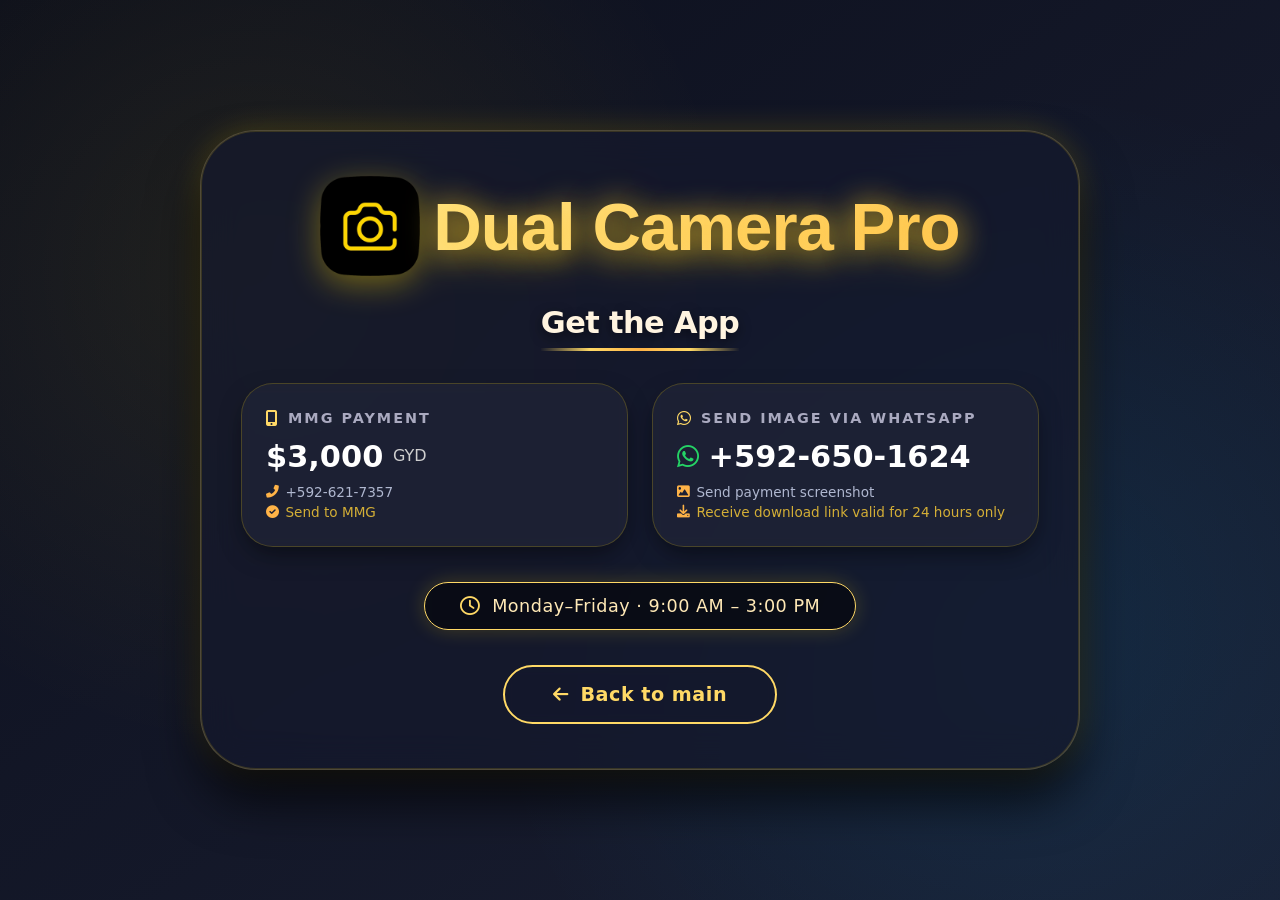
<file: cam.html>
<!DOCTYPE html>
<html lang="en">
<head>
  <meta charset="UTF-8">
  <meta name="viewport" content="width=device-width, initial-scale=1.0">
  <title>MMG App Purchase</title>
  <link rel="stylesheet" href="https://cdnjs.cloudflare.com/ajax/libs/font-awesome/6.0.0-beta3/css/all.min.css">
  <link rel="icon" type="image/png" href="images/logo.png"> 
  <link rel="stylesheet" href="css/style.css" />
</head>
<body>
  <div class="mmg-card">
    <div class="logo-wrapper">
      <div class="mmg-logo">
          <img src="images/cam.png" alt="Dual Camera Pro logo" height="100px" width="100px" />
        <div class="logo-text">Dual Camera Pro</div>
      </div>
    </div>
    <div class="headline">
      <h2>Get the App</h2>
    </div>

    <div class="payment-panel">
      <div class="info-block">
        <div class="label">
          <i class="fas fa-mobile-alt"></i> MMG payment
        </div>
        <div class="value">
          $3,000 <span style="font-size: 1rem; font-weight: 400; color: #cfcfcf;">GYD</span>
        </div>
        <div class="small-note">
          <i class="fas fa-phone-alt"></i> +592-621-7357
        </div>
        <div class="small-note" style="color: #d4af37; margin-top: 0.25rem;">
          <i class="fas fa-check-circle"></i> Send to MMG
        </div>
      </div>

      <div class="info-block">
        <div class="label">
          <i class="fab fa-whatsapp"></i> Send image via WhatsApp
        </div>
        <div class="value">
          <i class="fab fa-whatsapp" style="color: #25D366;"></i> +592-650-1624
        </div>
        <div class="small-note">
          <i class="fas fa-image"></i> Send payment screenshot
        </div>
        <div class="small-note" style="color: #d4af37; margin-top: 0.25rem;">
          <i class="fas fa-download"></i> Receive download link valid for 24 hours only
        </div>
      </div>
    </div>

    <div class="hours-badge">
      <span>
        <i class="far fa-clock"></i> Monday–Friday · 9:00 AM – 3:00 PM
      </span>
    </div>

    <div class="back-container">
      <a href="index.html" class="back-button">
        <i class="fas fa-arrow-left"></i> Back to main
      </a>
    </div>
  </div>
</body>
</html>
</file>
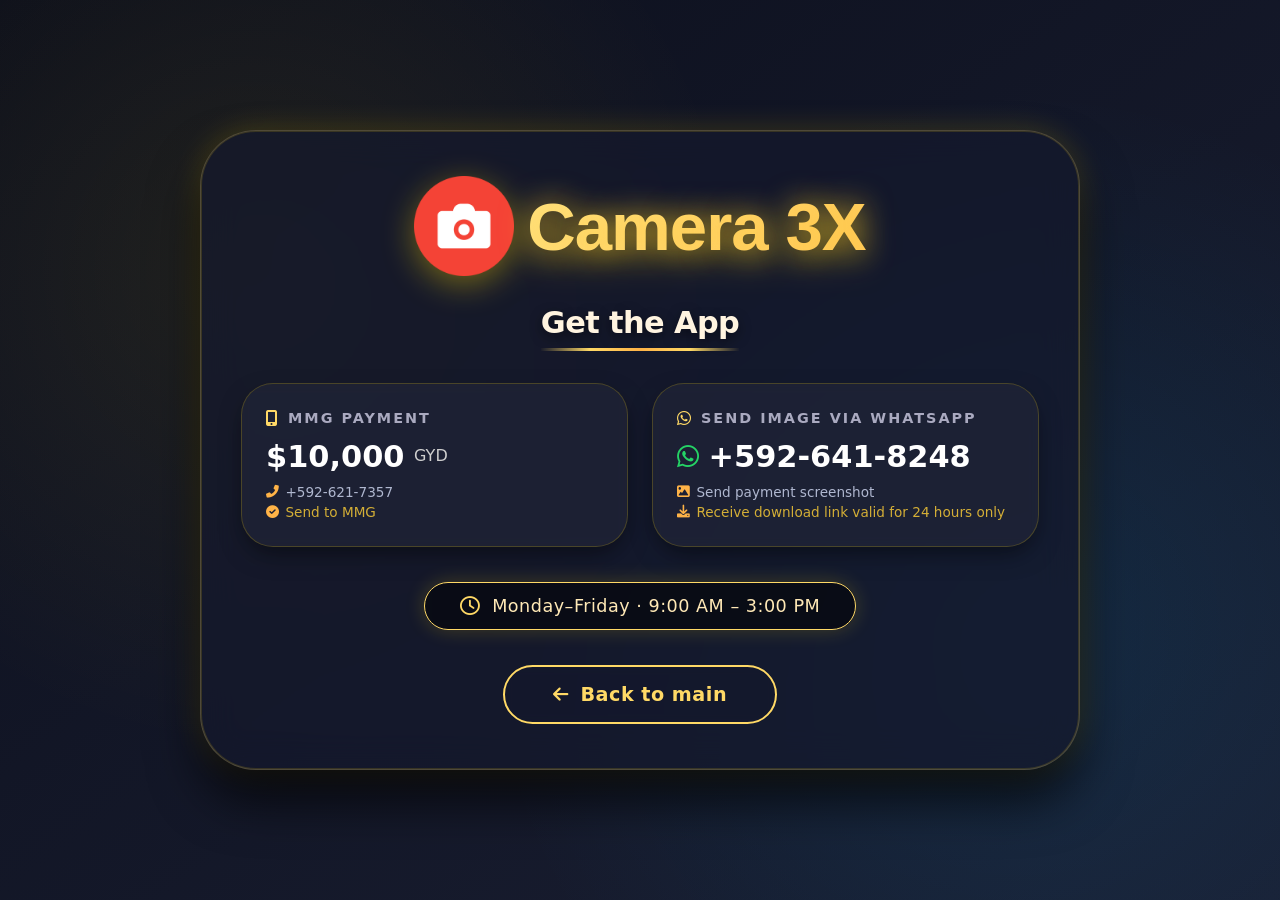
<file: cam1.html>
<!DOCTYPE html>
<html lang="en">
<head>
  <meta charset="UTF-8">
  <meta name="viewport" content="width=device-width, initial-scale=1.0">
  <title>MMG App Purchase</title>
  <link rel="stylesheet" href="https://cdnjs.cloudflare.com/ajax/libs/font-awesome/6.0.0-beta3/css/all.min.css">
  <link rel="icon" type="image/png" href="images/logo1.png"> 
  <link rel="stylesheet" href="css/style.css" />
</head>
<body>
  <div class="mmg-card">
    <div class="logo-wrapper">
      <div class="mmg-logo">
          <img src="images/cam1.png" alt="Dual Camera Pro logo" height="100px" width="100px" />
        <div class="logo-text">Camera 3X</div>
      </div>
    </div>
    <div class="headline">
      <h2>Get the App</h2>
    </div>

    <div class="payment-panel">
      <div class="info-block">
        <div class="label">
          <i class="fas fa-mobile-alt"></i> MMG payment
        </div>
        <div class="value">
          $10,000 <span style="font-size: 1rem; font-weight: 400; color: #cfcfcf;">GYD</span>
        </div>
        <div class="small-note">
          <i class="fas fa-phone-alt"></i> +592-621-7357
        </div>
        <div class="small-note" style="color: #d4af37; margin-top: 0.25rem;">
          <i class="fas fa-check-circle"></i> Send to MMG
        </div>
      </div>

      <div class="info-block">
        <div class="label">
          <i class="fab fa-whatsapp"></i> Send image via WhatsApp
        </div>
        <div class="value">
          <i class="fab fa-whatsapp" style="color: #25D366;"></i> +592-641-8248
        </div>
        <div class="small-note">
          <i class="fas fa-image"></i> Send payment screenshot
        </div>
        <div class="small-note" style="color: #d4af37; margin-top: 0.25rem;">
          <i class="fas fa-download"></i> Receive download link valid for 24 hours only
        </div>
      </div>
    </div>

    <div class="hours-badge">
      <span>
        <i class="far fa-clock"></i> Monday–Friday · 9:00 AM – 3:00 PM
      </span>
    </div>

    <div class="back-container">
      <a href="index1.html" class="back-button">
        <i class="fas fa-arrow-left"></i> Back to main
      </a>
    </div>
  </div>
</body>
</html>
</file>
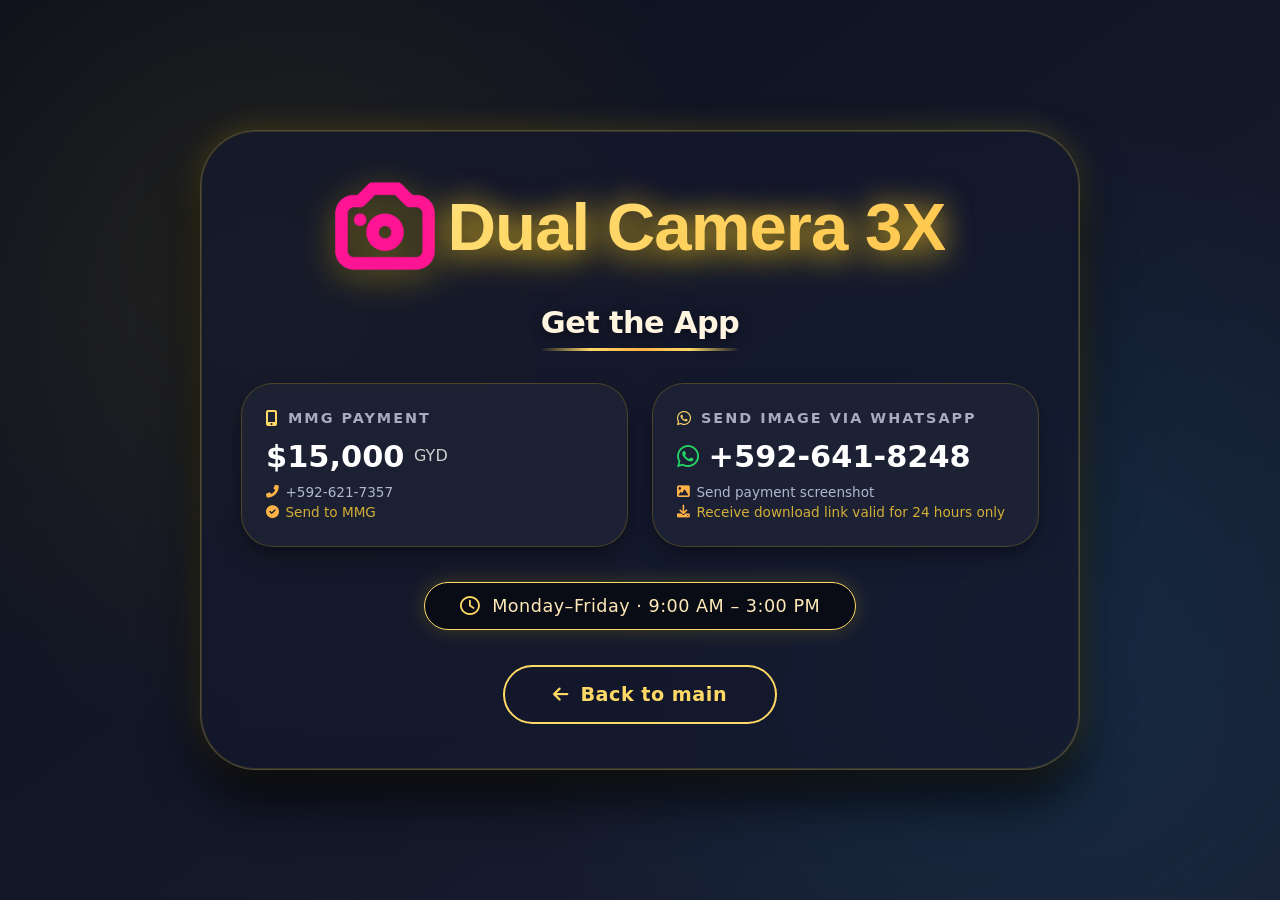
<file: dualcam1.html>
<!DOCTYPE html>
<html lang="en">
<head>
  <meta charset="UTF-8">
  <meta name="viewport" content="width=device-width, initial-scale=1.0">
  <title>MMG App Purchase</title>
  <link rel="stylesheet" href="https://cdnjs.cloudflare.com/ajax/libs/font-awesome/6.0.0-beta3/css/all.min.css">
  <link rel="icon" type="image/png" href="images/logo1.png"> 
  <link rel="stylesheet" href="css/style.css" />
</head>
<body>
  <div class="mmg-card">
    <div class="logo-wrapper">
      <div class="mmg-logo">
          <img src="images/dualcam1.png" alt="Dual Camera Pro logo" height="100px" width="100px" />
        <div class="logo-text">Dual Camera 3X</div>
      </div>
    </div>
    <div class="headline">
      <h2>Get the App</h2>
    </div>

    <div class="payment-panel">
      <div class="info-block">
        <div class="label">
          <i class="fas fa-mobile-alt"></i> MMG payment
        </div>
        <div class="value">
          $15,000 <span style="font-size: 1rem; font-weight: 400; color: #cfcfcf;">GYD</span>
        </div>
        <div class="small-note">
          <i class="fas fa-phone-alt"></i> +592-621-7357
        </div>
        <div class="small-note" style="color: #d4af37; margin-top: 0.25rem;">
          <i class="fas fa-check-circle"></i> Send to MMG
        </div>
      </div>

      <div class="info-block">
        <div class="label">
          <i class="fab fa-whatsapp"></i> Send image via WhatsApp
        </div>
        <div class="value">
          <i class="fab fa-whatsapp" style="color: #25D366;"></i> +592-641-8248
        </div>
        <div class="small-note">
          <i class="fas fa-image"></i> Send payment screenshot
        </div>
        <div class="small-note" style="color: #d4af37; margin-top: 0.25rem;">
          <i class="fas fa-download"></i> Receive download link valid for 24 hours only
        </div>
      </div>
    </div>

    <div class="hours-badge">
      <span>
        <i class="far fa-clock"></i> Monday–Friday · 9:00 AM – 3:00 PM
      </span>
    </div>

    <div class="back-container">
      <a href="index1.html" class="back-button">
        <i class="fas fa-arrow-left"></i> Back to main
      </a>
    </div>
  </div>
</body>
</html>
</file>
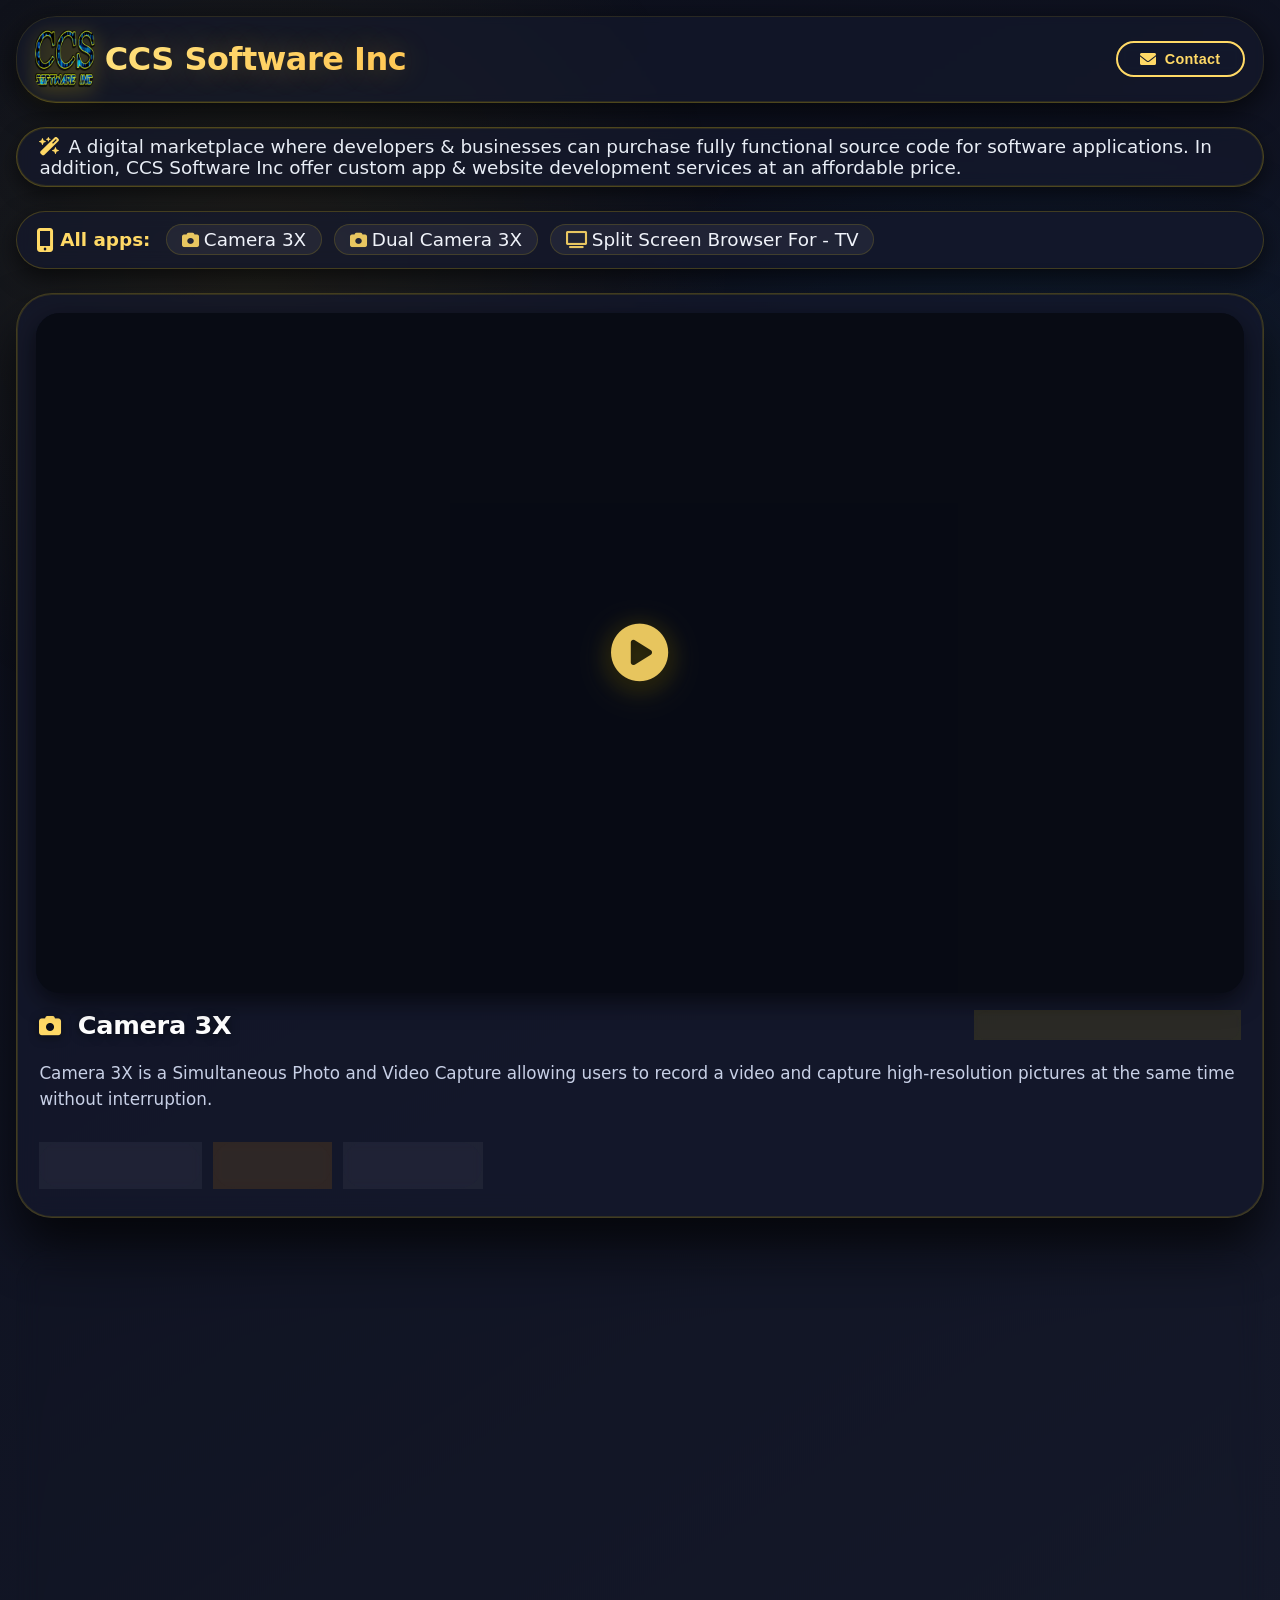
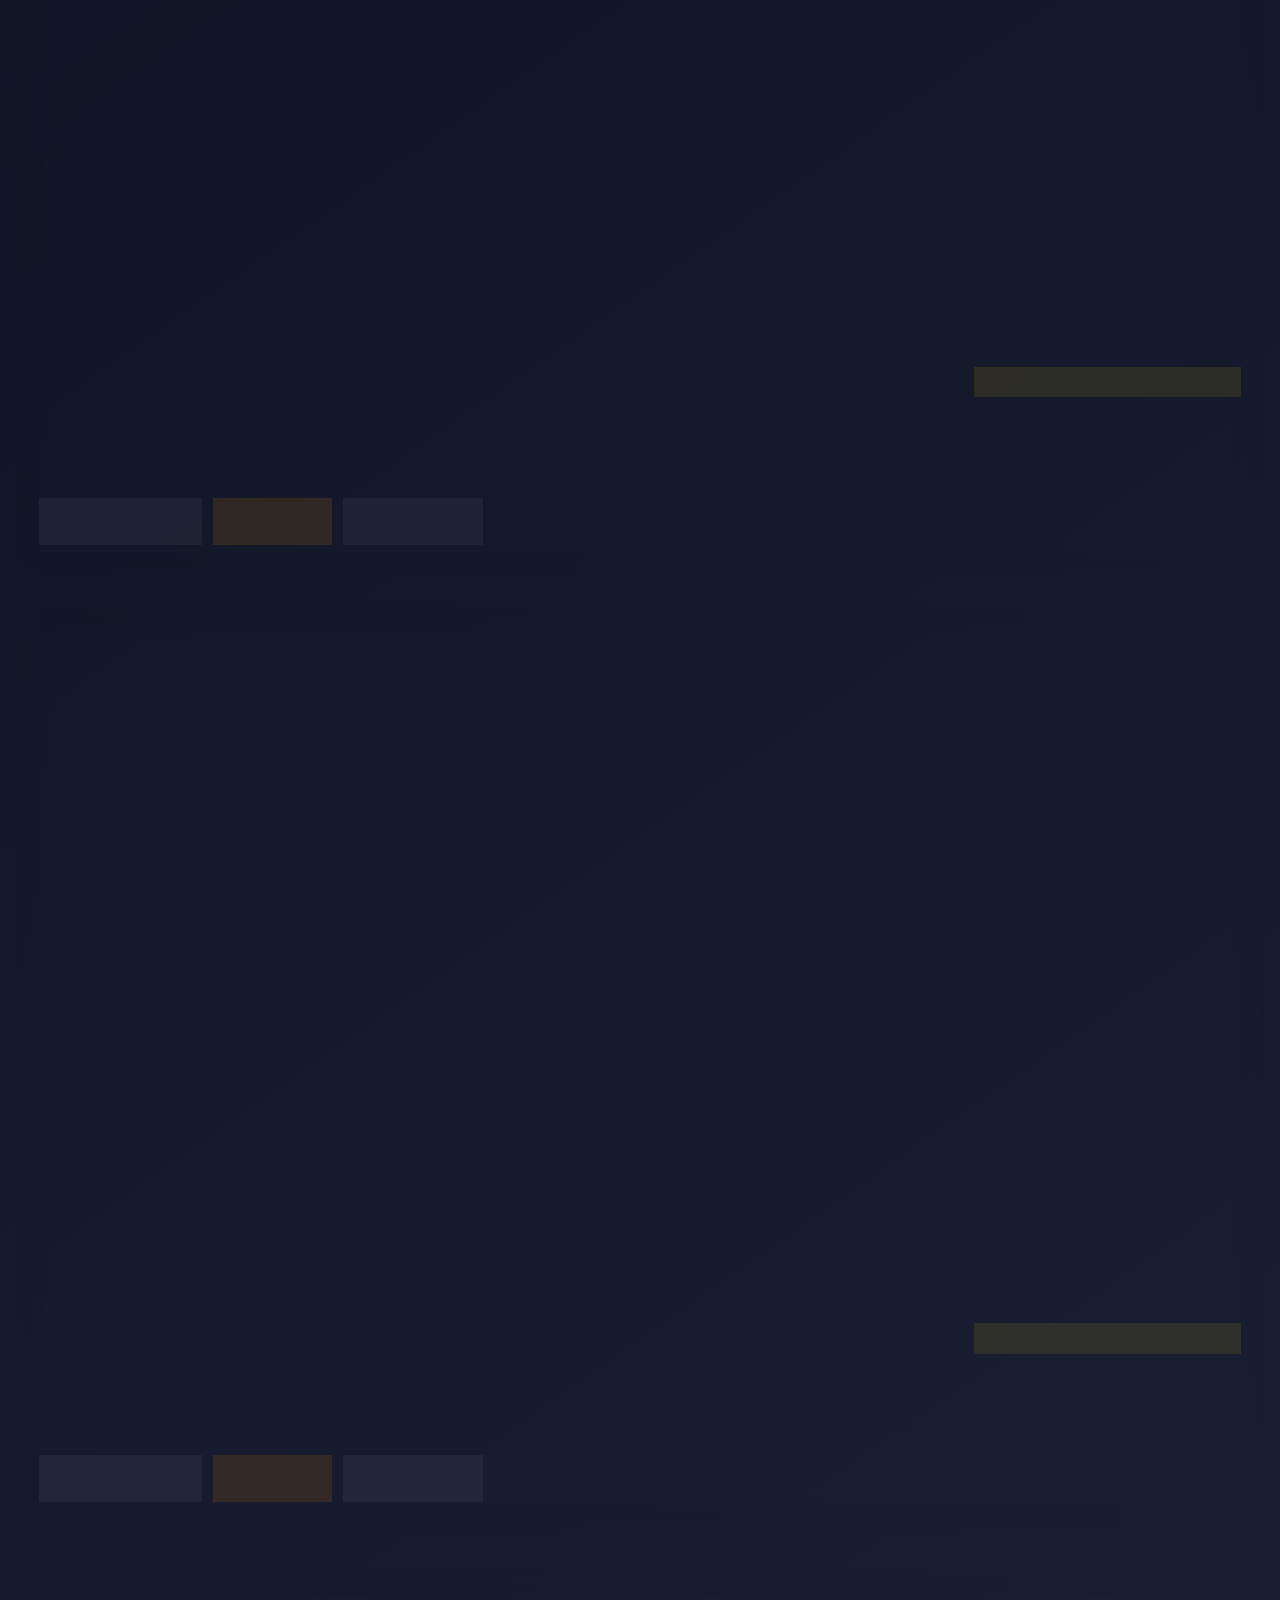
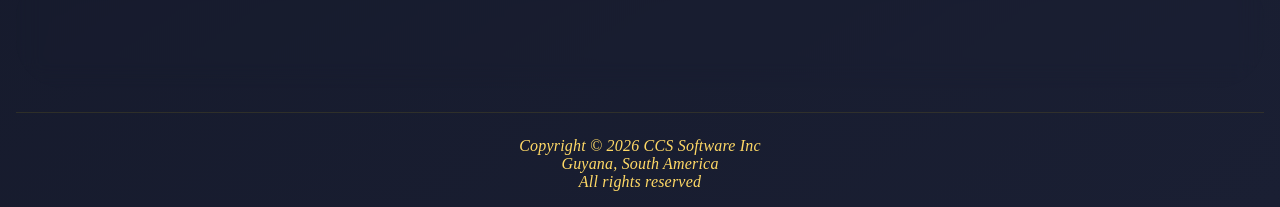
<file: index1.html>
<!DOCTYPE html>
<html lang="en">
<head>
  <meta charset="UTF-8" />
  <meta name="viewport" content="width=device-width, initial-scale=1.0" />
  <title>CCS Software Inc</title>
  <link rel="stylesheet" href="https://cdnjs.cloudflare.com/ajax/libs/font-awesome/6.0.0-beta3/css/all.min.css" />
 <link rel="stylesheet" href="css/index.css" />
 <link rel="icon" type="image/png" href="images/logo1.png">
 
</head>
<body>
<div class="container">

  <header class="header">
    <div class="logo">
      <img src="images/logo1.png" alt="BS Enterprise" class="logo-icon" style="height:60px; width:auto;" />
      <h1>CCS Software Inc</h1>
    </div>
    <button class="contact-btn" id="openContactBtn">
      <i class="fas fa-envelope"></i> Contact
    </button>
  </header>

 <div class="tagline">
    <i class="fas fa-wand-magic-sparkles"></i>A digital marketplace where developers &amp;  businesses can purchase fully functional source code for software applications. In addition, CCS Software Inc offer custom app &amp;  website development services at an affordable price.
  </div>
  
  <div class="app-names-bar" id="appNamesBar">
    <span class="bar-label"><i class="fas fa-mobile-screen-button"></i> All apps:</span>
    <div class="app-names-list" id="appNamesList"></div>
  </div>

 

  <div class="app-grid" id="appGrid"></div>

  <div class="sell-section">
    <div>
      <h2><i class="fas fa-code"></i>BS Enterprise</h2>
      <p>Develops innovative mobile apps that streamline business operations &amp; boost everyday productivity.</p>
    </div>
    <button class="sell-cta" id="sellCtaBtn">
      <i class="fas fa-upload"></i> See Apps
    </button>
  </div>

  <div class="footer-note">
    <i>Copyright &copy; 2026 CCS Software Inc</i><br>
    <i>Guyana, South America</i><br>
    <i>All rights reserved</i>
  </div>
</div>

<div class="contact-modal" id="contactModal">
  <div class="modal-box">
    <button class="modal-close" id="closeModalBtn"><i class="fas fa-times"></i></button>
    <h2><i class="fas fa-headset"></i> Contact</h2>
    <div class="contact-detail"><i class="fas fa-envelope"></i><span>ccssoftware96@gmail.com</span></div>
    <div class="contact-detail"><i class="fab fa-whatsapp"></i><span>+592-641-8248</span></div>
  </div>
</div>

<script type="text/javascript" src="javascript/index1.js" ></script>
</body>
</html>
</file>
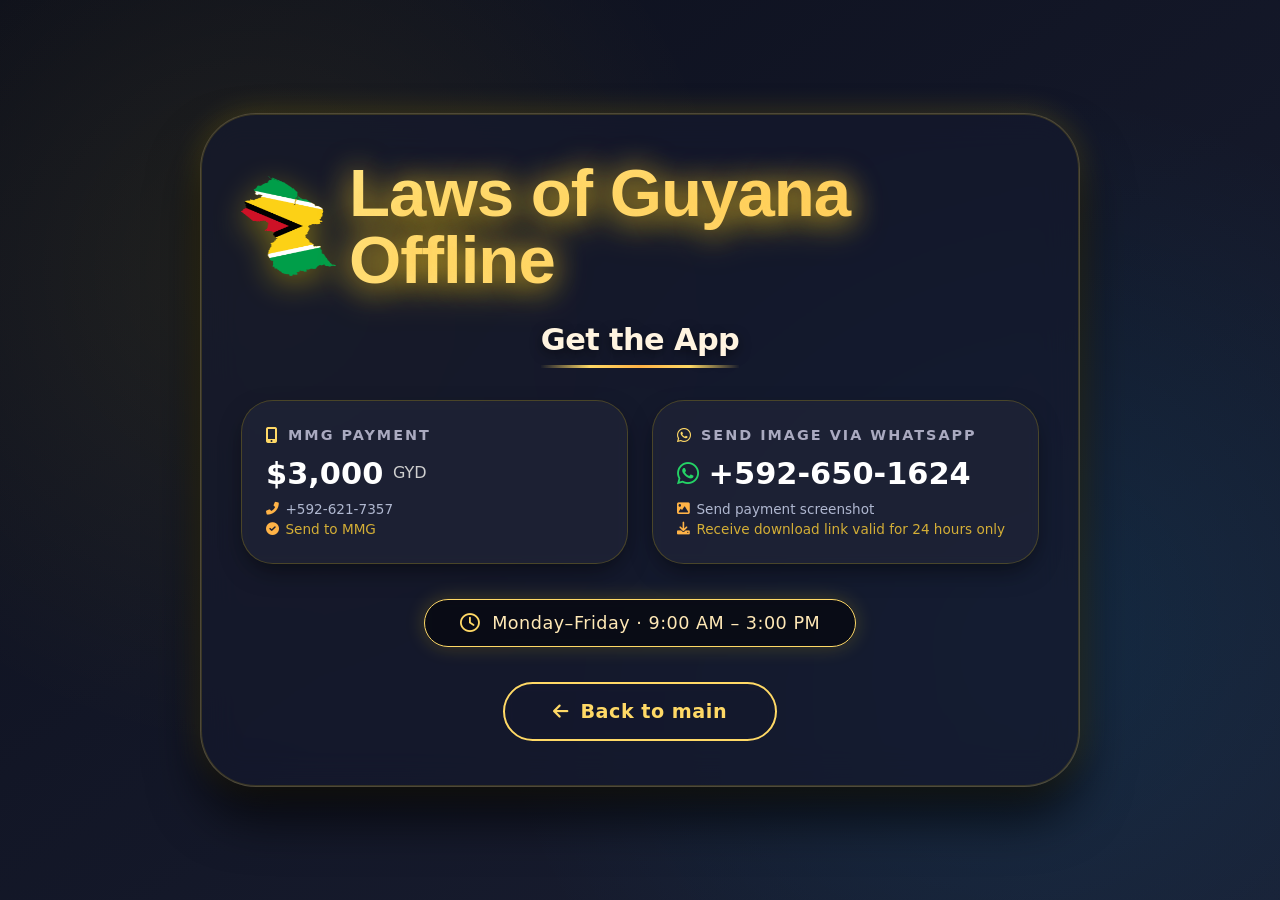
<file: laws.html>
<!DOCTYPE html>
<html lang="en">
<head>
  <meta charset="UTF-8">
  <meta name="viewport" content="width=device-width, initial-scale=1.0">
  <title>MMG App Purchase</title>
  <link rel="stylesheet" href="https://cdnjs.cloudflare.com/ajax/libs/font-awesome/6.0.0-beta3/css/all.min.css">
  <link rel="icon" type="image/png" href="images/logo.png"> 
  <link rel="stylesheet" href="css/style.css" />
</head>
<body>
  <div class="mmg-card">
    <div class="logo-wrapper">
      <div class="mmg-logo">
          <img src="images/laws.png" alt="Dual Camera Pro logo" height="100px" width="100px" />
        <div class="logo-text">Laws of Guyana Offline</div>
      </div>
    </div>
    <div class="headline">
      <h2>Get the App</h2>
    </div>

    <div class="payment-panel">
      <div class="info-block">
        <div class="label">
          <i class="fas fa-mobile-alt"></i> MMG payment
        </div>
        <div class="value">
          $3,000 <span style="font-size: 1rem; font-weight: 400; color: #cfcfcf;">GYD</span>
        </div>
        <div class="small-note">
          <i class="fas fa-phone-alt"></i> +592-621-7357
        </div>
        <div class="small-note" style="color: #d4af37; margin-top: 0.25rem;">
          <i class="fas fa-check-circle"></i> Send to MMG
        </div>
      </div>

      <div class="info-block">
        <div class="label">
          <i class="fab fa-whatsapp"></i> Send image via WhatsApp
        </div>
        <div class="value">
          <i class="fab fa-whatsapp" style="color: #25D366;"></i> +592-650-1624
        </div>
        <div class="small-note">
          <i class="fas fa-image"></i> Send payment screenshot
        </div>
        <div class="small-note" style="color: #d4af37; margin-top: 0.25rem;">
          <i class="fas fa-download"></i> Receive download link valid for 24 hours only
        </div>
      </div>
    </div>

    <div class="hours-badge">
      <span>
        <i class="far fa-clock"></i> Monday–Friday · 9:00 AM – 3:00 PM
      </span>
    </div>

    <div class="back-container">
      <a href="index.html" class="back-button">
        <i class="fas fa-arrow-left"></i> Back to main
      </a>
    </div>
  </div>
</body>
</html>
</file>
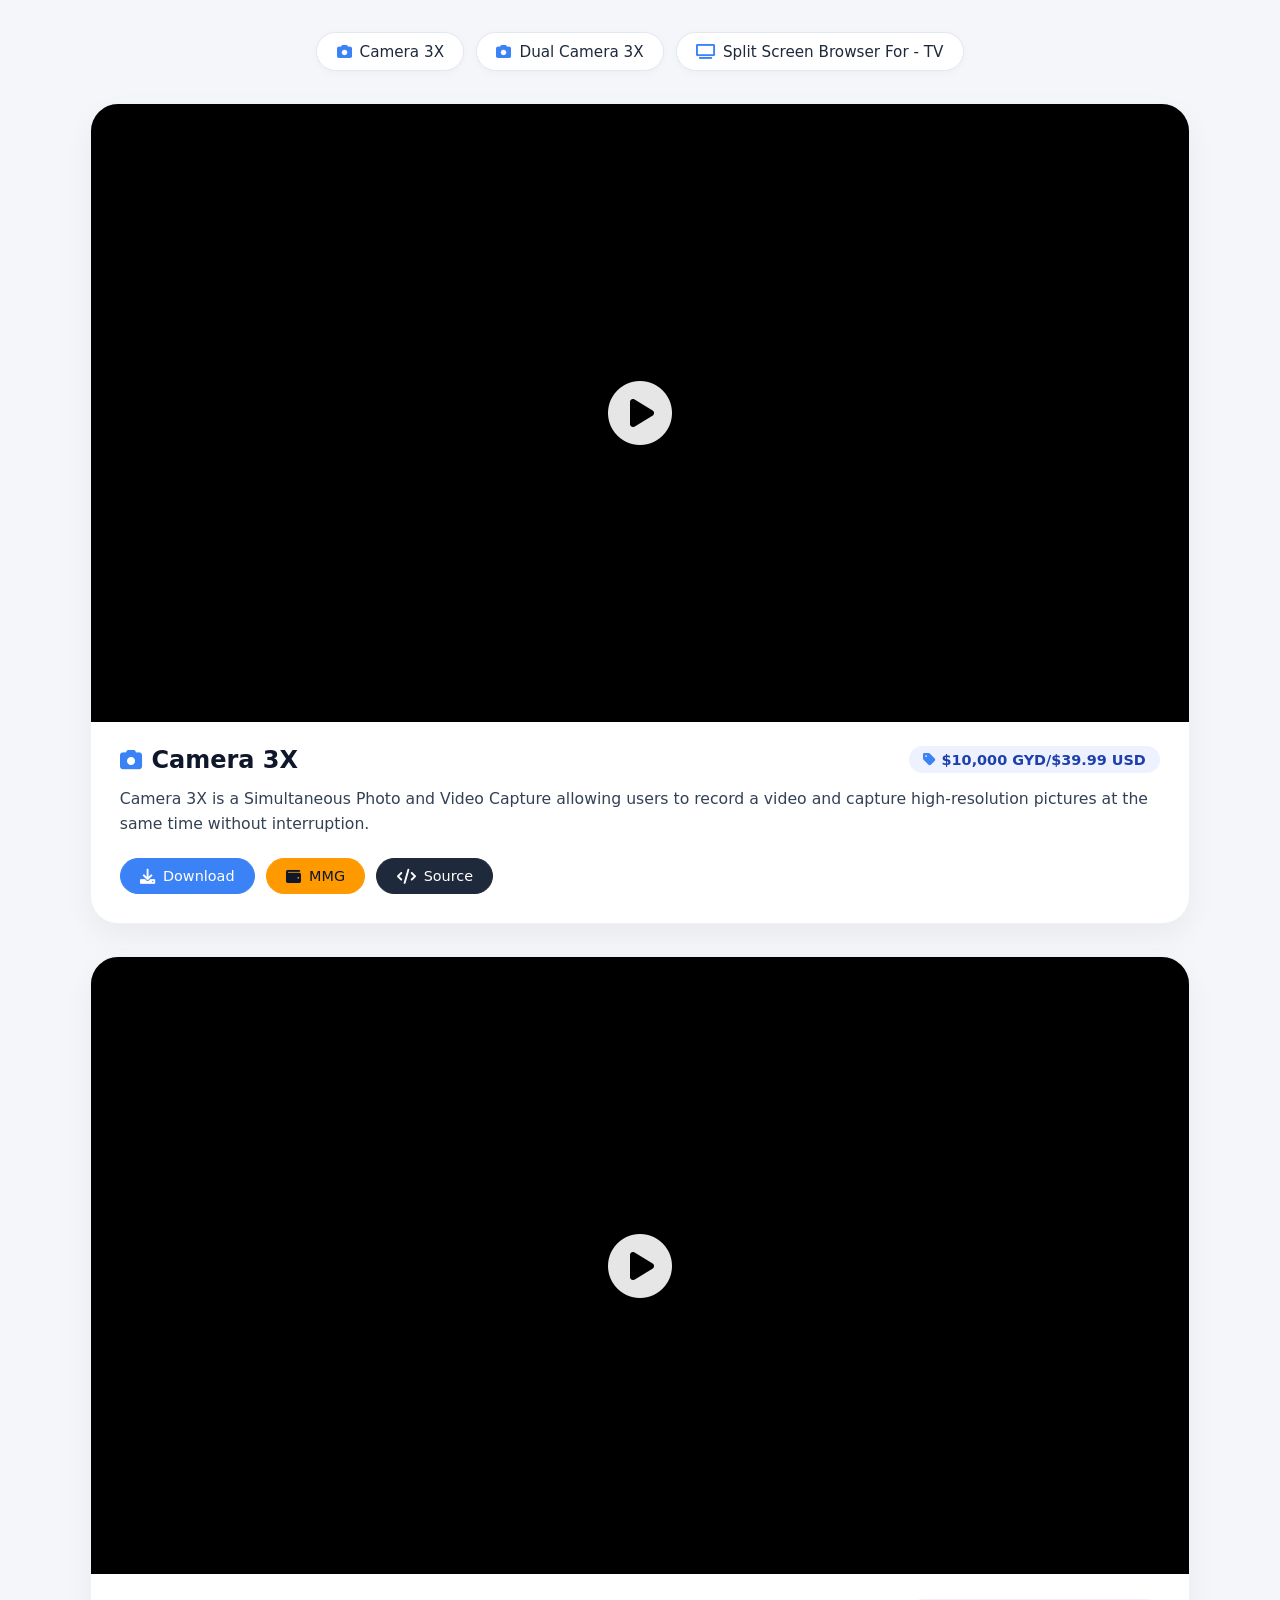
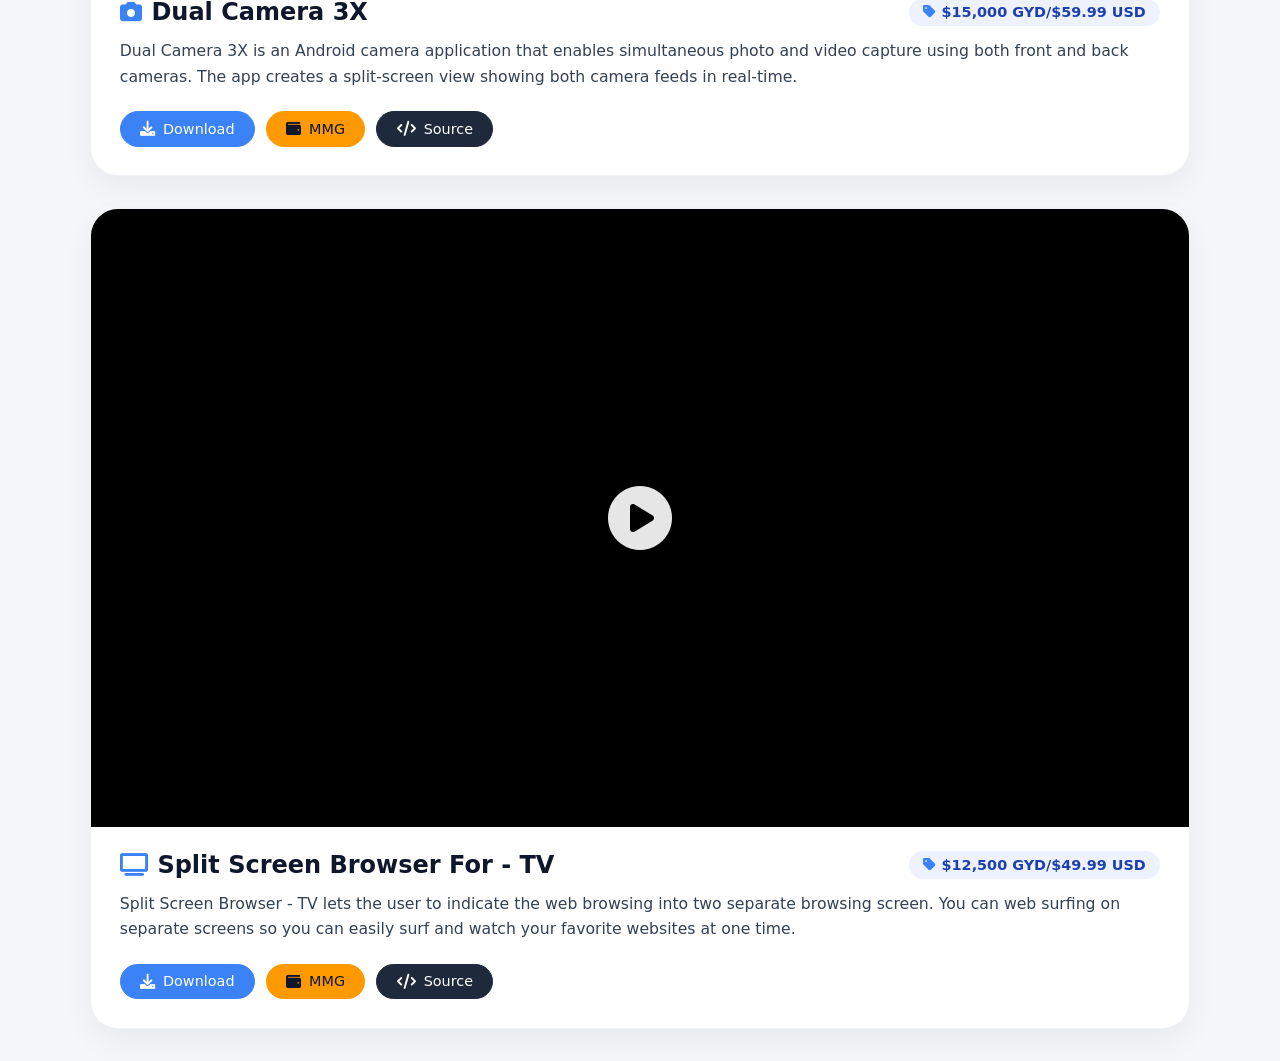
<file: new 2.html>
<!DOCTYPE html>
<html lang="en">
<head>
  <meta charset="UTF-8">
  <meta name="viewport" content="width=device-width, initial-scale=1.0">
  <title>Camera 3X – dual video demo</title>
  <link rel="stylesheet" href="https://cdnjs.cloudflare.com/ajax/libs/font-awesome/6.0.0-beta3/css/all.min.css">
  <style>
    * {
      box-sizing: border-box;
      margin: 0;
      padding: 0;
    }
    body {
      font-family: system-ui, 'Segoe UI', Roboto, sans-serif;
      background: #f4f6fa;
      padding: 2rem 1.5rem;
    }
    .container {
      max-width: 1100px;
      margin: 0 auto;
    }

    /* app names bar */
    .app-names-bar {
      display: flex;
      flex-wrap: wrap;
      gap: 0.75rem;
      margin-bottom: 2rem;
      justify-content: center;
    }
    .app-name-chip {
      display: inline-flex;
      align-items: center;
      gap: 0.5rem;
      background: white;
      padding: 0.6rem 1.2rem;
      border-radius: 40px;
      box-shadow: 0 2px 8px rgba(0,0,0,0.03);
      font-weight: 500;
      color: #1e293b;
      cursor: pointer;
      transition: 0.15s;
      border: 1px solid #e2e8f0;
      font-size: 0.95rem;
    }
    .app-name-chip i {
      color: #3b82f6;
    }
    .app-name-chip:hover {
      background: #eef2ff;
      border-color: #b9d0fa;
    }

    /* grid */
    .app-grid {
      display: flex;
      flex-direction: column;
      gap: 2rem;
    }

    .app-card {
      background: white;
      border-radius: 28px;
      overflow: hidden;
      box-shadow: 0 12px 30px rgba(0,0,0,0.05);
      border: 1px solid #eef2f6;
      transition: box-shadow 0.2s;
    }
    .app-card.highlight {
      box-shadow: 0 0 0 4px #3b82f6, 0 12px 30px rgba(0,0,0,0.1);
    }

    .video-wrapper {
      position: relative;
      width: 100%;
      background: #0f172a;
      cursor: pointer;
      aspect-ratio: 16 / 9;
      overflow: hidden;
    }
    .video-wrapper video {
      width: 100%;
      height: 100%;
      object-fit: contain;
      display: block;
      background: black;
    }
    .play-overlay {
      position: absolute;
      top: 0;
      left: 0;
      width: 100%;
      height: 100%;
      display: flex;
      align-items: center;
      justify-content: center;
      background: rgba(0,0,0,0.25);
      transition: opacity 0.2s;
      pointer-events: none;
      font-size: 4rem;
      color: white;
      opacity: 0.9;
      text-shadow: 0 4px 12px rgba(0,0,0,0.5);
    }
    .play-overlay i {
      pointer-events: none;
    }

    .card-content {
      padding: 1.5rem 1.8rem 1.8rem;
    }
    .card-header {
      display: flex;
      flex-wrap: wrap;
      justify-content: space-between;
      align-items: center;
      gap: 0.75rem;
      margin-bottom: 0.75rem;
    }
    .card-header h3 {
      display: flex;
      align-items: center;
      gap: 0.6rem;
      font-size: 1.5rem;
      font-weight: 600;
      color: #0f172a;
    }
    .card-header h3 i {
      color: #3b82f6;
      font-size: 1.4rem;
    }
    .price-badge {
      background: #eef2ff;
      color: #1e40af;
      font-weight: 600;
      padding: 0.35rem 0.9rem;
      border-radius: 40px;
      font-size: 0.9rem;
      display: inline-flex;
      align-items: center;
      gap: 0.35rem;
      white-space: nowrap;
    }
    .price-badge i {
      color: #3b82f6;
    }
    .app-desc {
      color: #334155;
      line-height: 1.6;
      margin-bottom: 1.4rem;
      font-size: 0.98rem;
    }
    .action-row {
      display: flex;
      flex-wrap: wrap;
      gap: 0.7rem;
    }
    .action-row a {
      display: inline-flex;
      align-items: center;
      gap: 0.5rem;
      padding: 0.55rem 1.2rem;
      border-radius: 40px;
      font-weight: 500;
      font-size: 0.9rem;
      text-decoration: none;
      transition: 0.15s;
      border: 1px solid transparent;
      background: #f1f5f9;
      color: #1e293b;
    }
    .action-row a i {
      font-size: 0.95rem;
    }
    .download-btn {
      background: #3b82f6 !important;
      color: white !important;
      border-color: #3b82f6 !important;
    }
    .download-btn:hover {
      background: #2563eb !important;
    }
    .store-btn.amazon {
      background: #ff9900 !important;
      color: #0f172a !important;
      border-color: #ff9900 !important;
    }
    .store-btn.itch {
      background: #fa5c5c !important;
      color: white !important;
      border-color: #fa5c5c !important;
    }
    .store-btn.google {
      background: #34a853 !important;
      color: white !important;
      border-color: #34a853 !important;
    }
    .store-btn.samsung {
      background: #1428a0 !important;
      color: white !important;
      border-color: #1428a0 !important;
    }
    .source-btn {
      background: #1e293b !important;
      color: white !important;
      border-color: #1e293b !important;
    }
    .action-row a:hover {
      filter: brightness(0.92);
      transform: translateY(-1px);
    }

    /* simple modal for completeness */
    .modal {
      display: none;
      position: fixed;
      inset: 0;
      background: rgba(0,0,0,0.5);
      align-items: center;
      justify-content: center;
      z-index: 1000;
    }
    .modal.active {
      display: flex;
    }
    .modal-box {
      background: white;
      max-width: 400px;
      width: 90%;
      padding: 2rem;
      border-radius: 32px;
      box-shadow: 0 30px 60px rgba(0,0,0,0.3);
      position: relative;
    }
    .modal-box h3 {
      margin-bottom: 1rem;
    }
    .modal-box p {
      margin-bottom: 1.5rem;
      color: #475569;
    }
    .modal-close {
      background: #1e293b;
      color: white;
      border: none;
      padding: 0.7rem 1.8rem;
      border-radius: 40px;
      font-weight: 600;
      cursor: pointer;
    }
    .modal-close:hover {
      background: #0f172a;
    }
    .modal-close-icon {
      position: absolute;
      top: 1.2rem;
      right: 1.2rem;
      font-size: 1.3rem;
      color: #94a3b8;
      cursor: pointer;
      background: none;
      border: none;
    }
  </style>
</head>
<body>
<div class="container">
  <!-- app names bar (render via js) -->
  <div id="appNamesList" class="app-names-bar"></div>

  <!-- grid where apps render -->
  <div id="appGrid" class="app-grid"></div>
</div>

<!-- simple contact modal (to keep original structure) -->
<div id="contactModal" class="modal">
  <div class="modal-box">
    <button class="modal-close-icon" id="closeModalBtn"><i class="fas fa-times"></i></button>
    <h3>Contact / Sell</h3>
    <p>This is a demo modal. Click outside or close.</p>
    <button class="modal-close" id="sellCtaBtn">Go to index</button>
  </div>
</div>

<script>
(function() {
    const apps = [
      { 
        id: 1,  
        title:"Camera 3X",
        name: "Camera 3X",
        icon: "fa-camera",
        desc: "Camera 3X is a Simultaneous Photo and Video Capture allowing users to record a video and capture high-resolution pictures at the same time without interruption.", 
        videoFile: "Camera3X.mp4", 
        videoFile1: "DualCamera.mp4",   // second video for id 1
        apkFile: "apk/Camera3X.apk",
        sourcePrice: "$10,000 GYD/$39.99 USD", 
        mmgLink: "cam.html",
        sourceLink: "https://ccs-software-inc.itch.io/camera-3x"
      },
      { 
        id: 2, 
        title:"Dual Camera 3X",
        name: "Dual Camera 3X",
        icon: "fa-camera",
        desc: "Dual Camera 3X is an Android camera application that enables simultaneous photo and video capture using both front and back cameras. The app creates a split-screen view showing both camera feeds in real-time.", 
        videoFile: "DualCamera3X.mp4", 
        apkFile: "apk/DualCamera3X.apk",
        sourcePrice: "$15,000 GYD/$59.99 USD", 
        mmgLink: "dualcam.html",
        sourceLink: "https://ccs-software-inc.itch.io/dual-camera-3x"
      },
      { 
        id: 3,
        title:"Split Screen Browser For - TV",		
        name: "Split Screen Browser For - TV",
        icon: "fa-tv",		
        desc: "Split Screen Browser - TV lets the user to indicate the web browsing into two separate browsing screen. You can web surfing on separate screens so you can easily surf and watch your favorite websites at one time.", 
        videoFile: "SplitScreen.mp4", 
        apkFile: "apk/SplitScreen.apk",
        sourcePrice: "$12,500 GYD/$49.99 USD", 
        mmgLink: "screen.html",
        sourceLink: "https://ccs-software-inc.itch.io/split-screen-browser-tv"
      }
    ];

    const grid = document.getElementById("appGrid");
    const appNamesList = document.getElementById("appNamesList");

    // store video wrappers that have dual video sequences (for id=1)
    const dualVideoWrappers = new Map(); // appId -> { wrapper, videos: [video1, video2], currentIndex }

    function renderAppNamesBar() {
        if (!appNamesList) return;
        appNamesList.innerHTML = "";
        apps.forEach((app) => {
            const chip = document.createElement("span");
            chip.className = "app-name-chip";
            chip.setAttribute("role", "button");
            chip.setAttribute("tabindex", "0");
            chip.setAttribute("data-app-id", app.id);
            chip.innerHTML = `<i class="fas ${app.icon}"></i>${app.name}`;

            chip.addEventListener("click", () => scrollToApp(app.id));
            chip.addEventListener("keydown", (e) => {
                if (e.key === "Enter" || e.key === " ") {
                    e.preventDefault();
                    scrollToApp(app.id);
                }
            });

            appNamesList.appendChild(chip);
        });
    }

    function scrollToApp(appId) {
        const card = document.querySelector(`.app-card[data-app-id="${appId}"]`);
        if (!card) return;

        card.scrollIntoView({ behavior: "smooth", block: "center" });

        document.querySelectorAll(".app-card.highlight").forEach((el) => {
            el.classList.remove("highlight");
        });

        setTimeout(() => {
            card.classList.add("highlight");
        }, 350);

        setTimeout(() => {
            card.classList.remove("highlight");
        }, 2000);
    }

    // Helper: create video element with source
    function createVideoElement(src, muted = true, loop = false) {
        const video = document.createElement('video');
        video.muted = muted;
        video.loop = loop;
        video.playsInline = true;
        video.preload = "metadata";
        video.setAttribute('playsinline', '');
        const source = document.createElement('source');
        source.src = src;
        source.type = "video/mp4";
        video.appendChild(source);
        // fallback text
        video.appendChild(document.createTextNode('Your browser does not support the video tag.'));
        return video;
    }

    function renderApps() {
        grid.innerHTML = "";

        apps.forEach((app) => {
            const card = document.createElement('div');
            card.className = 'app-card';
            card.setAttribute('data-app-id', app.id);

            // --- video area (special handling for id === 1 with two videos) ---
            let videoWrapper = null;
            if (app.videoFile) {
                videoWrapper = document.createElement('div');
                videoWrapper.className = 'video-wrapper';
                // store data-video for reference
                videoWrapper.setAttribute('data-video', `videos/${app.videoFile}`);

                // Check if this app has a second video (only for id 1 currently, but check videoFile1)
                const hasSecondVideo = app.videoFile1 && app.id === 1; // we specifically handle id 1 as requested

                if (hasSecondVideo) {
                    // Create two video elements, second hidden initially
                    const video1 = createVideoElement(`videos/${app.videoFile}`, true, false);
                    video1.classList.add('primary-video');
                    video1.style.display = 'block';

                    const video2 = createVideoElement(`videos/${app.videoFile1}`, true, false);
                    video2.classList.add('secondary-video');
                    video2.style.display = 'none';

                    // append both
                    videoWrapper.appendChild(video1);
                    videoWrapper.appendChild(video2);

                    // play overlay
                    const overlay = document.createElement('div');
                    overlay.className = 'play-overlay';
                    overlay.innerHTML = '<i class="fas fa-play-circle"></i>';
                    videoWrapper.appendChild(overlay);

                    // Store reference in map for events
                    dualVideoWrappers.set(app.id, {
                        wrapper: videoWrapper,
                        videos: [video1, video2],
                        currentIndex: 0,   // 0 = first video, 1 = second
                        overlay: overlay
                    });

                    // Attach dual video specific handlers
                    attachDualVideoHandlers(app.id, videoWrapper, video1, video2, overlay);

                } else {
                    // normal single video
                    const video = createVideoElement(`videos/${app.videoFile}`, true, false);
                    videoWrapper.appendChild(video);

                    const overlay = document.createElement('div');
                    overlay.className = 'play-overlay';
                    overlay.innerHTML = '<i class="fas fa-play-circle"></i>';
                    videoWrapper.appendChild(overlay);

                    // attach standard handlers
                    attachStandardVideoHandlers(videoWrapper, video, overlay);
                }

                card.appendChild(videoWrapper);
            }

            // --- card content ---
            const contentDiv = document.createElement('div');
            contentDiv.className = 'card-content';

            // header
            const headerDiv = document.createElement('div');
            headerDiv.className = 'card-header';
            headerDiv.innerHTML = `
                <h3><i class="fas ${app.icon}"></i> ${app.name}</h3>
                <span class="price-badge"><i class="fas fa-tag"></i> ${app.sourcePrice}</span>
            `;
            contentDiv.appendChild(headerDiv);

            // description
            const descP = document.createElement('p');
            descP.className = 'app-desc';
            descP.textContent = app.desc;
            contentDiv.appendChild(descP);

            // action row
            const actionRow = document.createElement('div');
            actionRow.className = 'action-row';

            // build dynamic action links exactly as original
            if (app.apkFile) {
                const downloadLink = document.createElement('a');
                downloadLink.href = '#';
                downloadLink.className = 'download-btn';
                downloadLink.setAttribute('data-apk', app.apkFile);
                downloadLink.title = 'Download APK';
                downloadLink.innerHTML = '<i class="fas fa-download"></i> Download';
                actionRow.appendChild(downloadLink);
            }
            if (app.mmgLink) {
                const mmgLink = document.createElement('a');
                mmgLink.href = app.mmgLink;
                mmgLink.className = 'store-btn amazon';
                mmgLink.title = 'MMG';
                mmgLink.innerHTML = '<i class="fas fa-wallet"></i> MMG';
                actionRow.appendChild(mmgLink);
            }
            if (app.amazonLink) {
                const a = document.createElement('a');
                a.href = app.amazonLink;
                a.className = 'store-btn amazon';
                a.target = '_blank';
                a.rel = 'noopener';
                a.title = 'Amazon Store';
                a.innerHTML = '<i class="fab fa-amazon"></i> Store';
                actionRow.appendChild(a);
            }
            if (app.itchLink) {
                const a = document.createElement('a');
                a.href = app.itchLink;
                a.className = 'store-btn itch';
                a.target = '_blank';
                a.rel = 'noopener';
                a.title = 'Itch.io';
                a.innerHTML = '<i class="fas fa-store"></i> Itch.io';
                actionRow.appendChild(a);
            }
            if (app.huaweiLink) {
                const a = document.createElement('a');
                a.href = app.huaweiLink;
                a.className = 'store-btn itch';
                a.target = '_blank';
                a.rel = 'noopener';
                a.title = 'Huawei';
                a.innerHTML = '<i class="fas fa-store"></i> Huawei';
                actionRow.appendChild(a);
            }
            if (app.apkpureLink) {
                const a = document.createElement('a');
                a.href = app.apkpureLink;
                a.className = 'store-btn itch';
                a.target = '_blank';
                a.rel = 'noopener';
                a.title = 'APKPure';
                a.innerHTML = '<i class="fas fa-store"></i> APKPure';
                actionRow.appendChild(a);
            }
            if (app.uptodownLink) {
                const a = document.createElement('a');
                a.href = app.uptodownLink;
                a.className = 'store-btn itch';
                a.target = '_blank';
                a.rel = 'noopener';
                a.title = 'Uptodown';
                a.innerHTML = '<i class="fas fa-store"></i> Uptodown';
                actionRow.appendChild(a);
            }
            if (app.playLink) {
                const a = document.createElement('a');
                a.href = app.playLink;
                a.className = 'store-btn google';
                a.target = '_blank';
                a.rel = 'noopener';
                a.title = 'Google Play';
                a.innerHTML = '<i class="fab fa-google-play"></i> Play';
                actionRow.appendChild(a);
            }
            if (app.samsungLink) {
                const a = document.createElement('a');
                a.href = app.samsungLink;
                a.className = 'store-btn samsung';
                a.target = '_blank';
                a.rel = 'noopener';
                a.title = 'Samsung Galaxy';
                a.innerHTML = '<i class="fas fa-store"></i> Galaxy';
                actionRow.appendChild(a);
            }
            if (app.sourceLink) {
                const a = document.createElement('a');
                a.href = app.sourceLink;
                a.className = 'source-btn';
                a.title = 'Buy source';
                a.innerHTML = '<i class="fas fa-code"></i> Source';
                actionRow.appendChild(a);
            }

            contentDiv.appendChild(actionRow);
            card.appendChild(contentDiv);
            grid.appendChild(card);
        });

        attachDownloadHandlers();
    }

    // Standard single video handlers (click/hover/ended)
    function attachStandardVideoHandlers(wrapper, video, overlay) {
        wrapper.addEventListener("click", (e) => {
            e.stopPropagation();
            if (video.muted) video.muted = false;
            if (video.paused) {
                video.play().catch(() => {});
                if (overlay) overlay.style.opacity = "0";
            } else {
                video.pause();
                if (overlay) overlay.style.opacity = "0.9";
            }
        });

        wrapper.addEventListener("mouseenter", () => {
            video.muted = false;
            video.play().catch(() => {});
            if (overlay) overlay.style.opacity = "0";
        });

        wrapper.addEventListener("mouseleave", () => {
            video.pause();
            if (overlay) overlay.style.opacity = "0.9";
        });

        video.addEventListener("ended", () => {
            if (overlay) overlay.style.opacity = "0.9";
        });
    }

    // Dual video handlers: when first video ends, switch to second and play automatically
    function attachDualVideoHandlers(appId, wrapper, video1, video2, overlay) {
        const state = dualVideoWrappers.get(appId);
        if (!state) return;

        // Ensure overlay is above both videos
        overlay.style.zIndex = '10';

        // When first video ends -> switch to second video and play
        video1.addEventListener('ended', () => {
            // hide first, show second
            video1.style.display = 'none';
            video2.style.display = 'block';
            // reset second video to beginning
            video2.currentTime = 0;
            // play second video (muted? we want audio to continue from user interaction, but if user never interacted, we cannot unmute. So keep muted maybe)
            // but we try to preserve mute state: we set video2.muted = false if video1 was unmuted.
            video2.muted = video1.muted; // keep same mute state
            video2.play().catch(() => {
                // if browser blocks, fallback show overlay? 
                // We'll keep overlay visible if autoplay fails
                if (overlay) overlay.style.opacity = "0.9";
            });
            if (overlay) overlay.style.opacity = "0"; // hide overlay while playing
            state.currentIndex = 1;
        });

        // When second video ends: hide overlay? show play icon, but also could loop? We'll just show overlay and reset to first video? 
        // For better UX, after second video ends we reset to first video (so user can replay). 
        // But original behaviour: show overlay. Let's reset to first video but keep overlay hidden? We'll reset both to initial state.
        video2.addEventListener('ended', () => {
            // after second ends: reset to first video and show overlay
            video2.style.display = 'none';
            video1.style.display = 'block';
            video1.currentTime = 0;
            video1.muted = true; // reset to muted
            if (overlay) overlay.style.opacity = "0.9";
            state.currentIndex = 0;
            // pause video1 (it's not playing)
            video1.pause();
        });

        // Click handler for dual wrapper: complex because we need to handle based on current video
        wrapper.addEventListener("click", (e) => {
            e.stopPropagation();
            const currentIndex = state.currentIndex;
            const currentVideo = currentIndex === 0 ? video1 : video2;
            const otherVideo = currentIndex === 0 ? video2 : video1;

            if (currentVideo.muted) currentVideo.muted = false;
            if (currentVideo.paused) {
                // if video1 is paused and we click, play it and hide overlay
                currentVideo.play().catch(() => {});
                if (overlay) overlay.style.opacity = "0";
                // also make sure the other video is paused and hidden
                otherVideo.pause();
                otherVideo.style.display = 'none';
                currentVideo.style.display = 'block';
            } else {
                currentVideo.pause();
                if (overlay) overlay.style.opacity = "0.9";
            }
        });

        // Hover: we want to play current video
        wrapper.addEventListener("mouseenter", () => {
            const currentIndex = state.currentIndex;
            const currentVideo = currentIndex === 0 ? video1 : video2;
            currentVideo.muted = false;
            currentVideo.play().catch(() => {});
            if (overlay) overlay.style.opacity = "0";
        });

        wrapper.addEventListener("mouseleave", () => {
            const currentIndex = state.currentIndex;
            const currentVideo = currentIndex === 0 ? video1 : video2;
            currentVideo.pause();
            if (overlay) overlay.style.opacity = "0.9";
        });

        // Additional: handle if video1 is played manually then ends -> handled above.
        // Ensure that when video1 is playing, video2 is hidden and paused
        // Also if video2 is displayed and playing, video1 should be hidden.
        // Already handled by display and end events.
    }

    function attachDownloadHandlers() {
        document.querySelectorAll(".download-btn").forEach((btn) => {
            btn.addEventListener("click", function (e) {
                e.preventDefault();
                const apkPath = this.getAttribute("data-apk");
                if (!apkPath) return;
                const link = document.createElement("a");
                link.href = apkPath;
                link.download = apkPath.split("/").pop();
                document.body.appendChild(link);
                link.click();
                document.body.removeChild(link);
            });
        });
    }

    // Modal logic (kept from original)
    const modal = document.getElementById("contactModal");
    const closeBtn = document.getElementById("closeModalBtn");
    const sellCta = document.getElementById("sellCtaBtn");

    function closeModal() {
        if (modal) modal.classList.remove("active");
        document.body.style.overflow = "";
    }

    if (closeBtn) closeBtn.addEventListener("click", closeModal);

    if (sellCta) {
        sellCta.addEventListener("click", function (e) {
            e.preventDefault();
            window.location.href = "index.html";
        });
    }

    if (modal) {
        modal.addEventListener("click", (e) => {
            if (e.target === modal) closeModal();
        });
    }
    document.addEventListener("keydown", (e) => {
        if (e.key === "Escape" && modal && modal.classList.contains("active")) {
            closeModal();
        }
    });

    // Initialize
    renderAppNamesBar();
    renderApps();

    // After render, ensure that for any dual video wrappers, the second video is hidden
    // (already set in render, but double-check)
    dualVideoWrappers.forEach((state) => {
        if (state.videos[1]) state.videos[1].style.display = 'none';
        if (state.videos[0]) state.videos[0].style.display = 'block';
    });

})();
</script>
</body>
</html>
</file>
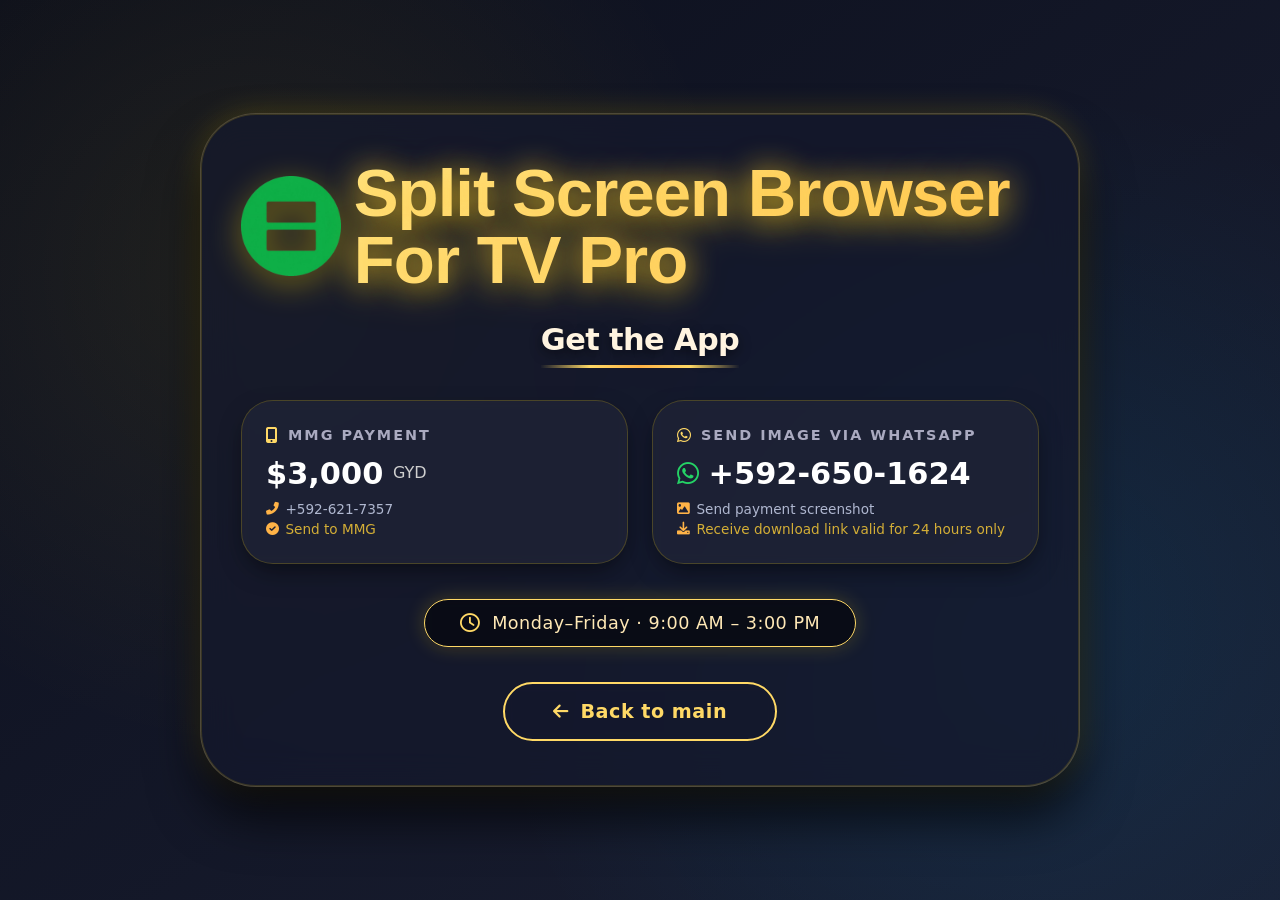
<file: screen.html>
<!DOCTYPE html>
<html lang="en">
<head>
  <meta charset="UTF-8">
  <meta name="viewport" content="width=device-width, initial-scale=1.0">
  <title>MMG App Purchase</title>
  <link rel="stylesheet" href="https://cdnjs.cloudflare.com/ajax/libs/font-awesome/6.0.0-beta3/css/all.min.css">
  <link rel="icon" type="image/png" href="images/logo.png"> 
  <link rel="stylesheet" href="css/style.css" />
</head>
<body>
  <div class="mmg-card">
    <div class="logo-wrapper">
      <div class="mmg-logo">
          <img src="images/screen.png" alt="Dual Camera Pro logo" height="100px" width="100px" />
        <div class="logo-text">Split Screen Browser For TV Pro</div>
      </div>
    </div>
    <div class="headline">
      <h2>Get the App</h2>
    </div>

    <div class="payment-panel">
      <div class="info-block">
        <div class="label">
          <i class="fas fa-mobile-alt"></i> MMG payment
        </div>
        <div class="value">
          $3,000 <span style="font-size: 1rem; font-weight: 400; color: #cfcfcf;">GYD</span>
        </div>
        <div class="small-note">
          <i class="fas fa-phone-alt"></i> +592-621-7357
        </div>
        <div class="small-note" style="color: #d4af37; margin-top: 0.25rem;">
          <i class="fas fa-check-circle"></i> Send to MMG
        </div>
      </div>

      <div class="info-block">
        <div class="label">
          <i class="fab fa-whatsapp"></i> Send image via WhatsApp
        </div>
        <div class="value">
          <i class="fab fa-whatsapp" style="color: #25D366;"></i> +592-650-1624
        </div>
        <div class="small-note">
          <i class="fas fa-image"></i> Send payment screenshot
        </div>
        <div class="small-note" style="color: #d4af37; margin-top: 0.25rem;">
          <i class="fas fa-download"></i> Receive download link valid for 24 hours only
        </div>
      </div>
    </div>

    <div class="hours-badge">
      <span>
        <i class="far fa-clock"></i> Monday–Friday · 9:00 AM – 3:00 PM
      </span>
    </div>

    <div class="back-container">
      <a href="index.html" class="back-button">
        <i class="fas fa-arrow-left"></i> Back to main
      </a>
    </div>
  </div>
</body>
</html>
</file>
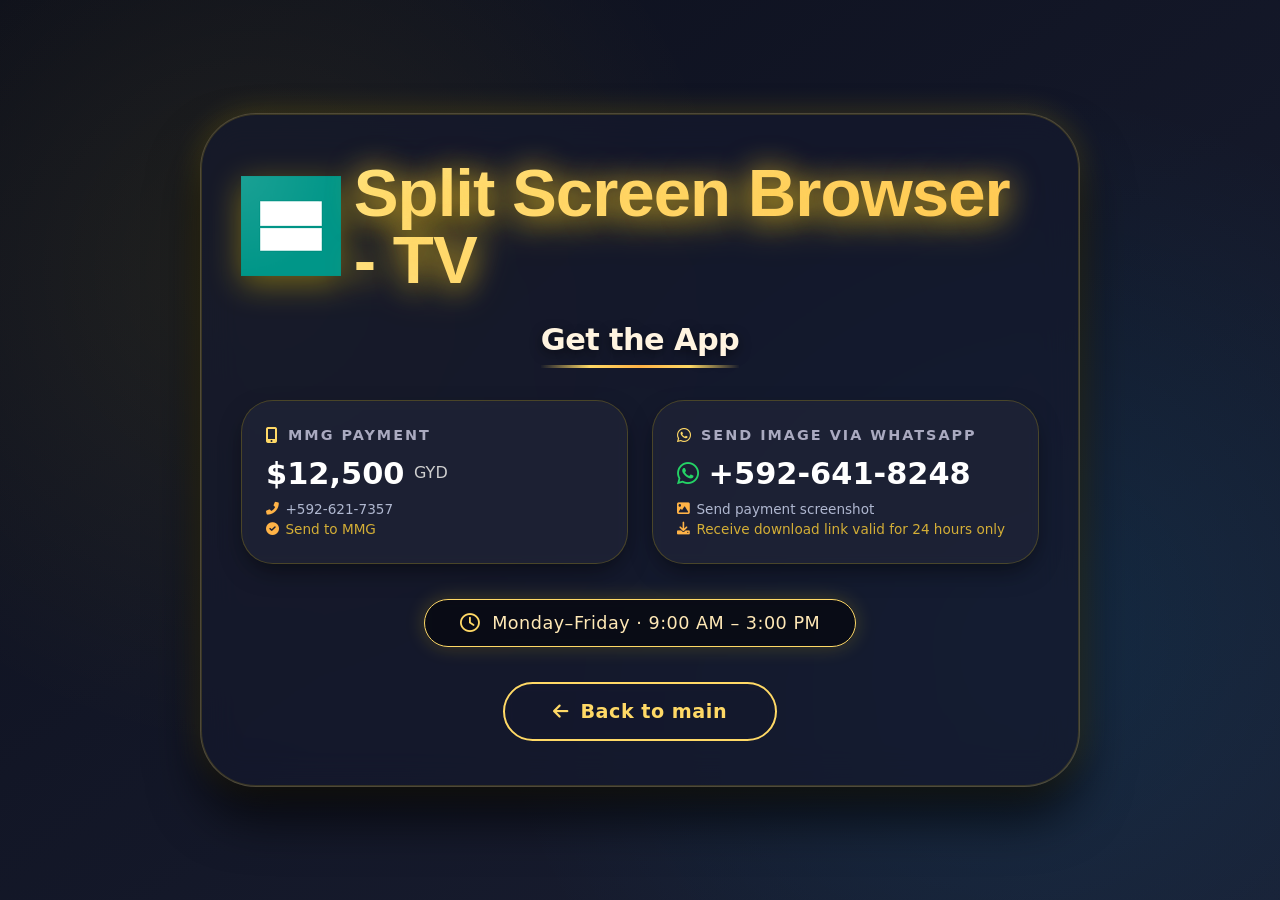
<file: screen1.html>
<!DOCTYPE html>
<html lang="en">
<head>
  <meta charset="UTF-8">
  <meta name="viewport" content="width=device-width, initial-scale=1.0">
  <title>MMG App Purchase</title>
  <link rel="stylesheet" href="https://cdnjs.cloudflare.com/ajax/libs/font-awesome/6.0.0-beta3/css/all.min.css">
  <link rel="icon" type="image/png" href="images/logo1.png"> 
  <link rel="stylesheet" href="css/style.css" />
</head>
<body>
  <div class="mmg-card">
    <div class="logo-wrapper">
      <div class="mmg-logo">
          <img src="images/screen1.png" alt="Dual Camera Pro logo" height="100px" width="100px" />
        <div class="logo-text">Split Screen Browser - TV</div>
      </div>
    </div>
    <div class="headline">
      <h2>Get the App</h2>
    </div>

    <div class="payment-panel">
      <div class="info-block">
        <div class="label">
          <i class="fas fa-mobile-alt"></i> MMG payment
        </div>
        <div class="value">
          $12,500 <span style="font-size: 1rem; font-weight: 400; color: #cfcfcf;">GYD</span>
        </div>
        <div class="small-note">
          <i class="fas fa-phone-alt"></i> +592-621-7357
        </div>
        <div class="small-note" style="color: #d4af37; margin-top: 0.25rem;">
          <i class="fas fa-check-circle"></i> Send to MMG
        </div>
      </div>

      <div class="info-block">
        <div class="label">
          <i class="fab fa-whatsapp"></i> Send image via WhatsApp
        </div>
        <div class="value">
          <i class="fab fa-whatsapp" style="color: #25D366;"></i> +592-641-8248
        </div>
        <div class="small-note">
          <i class="fas fa-image"></i> Send payment screenshot
        </div>
        <div class="small-note" style="color: #d4af37; margin-top: 0.25rem;">
          <i class="fas fa-download"></i> Receive download link valid for 24 hours only
        </div>
      </div>
    </div>

    <div class="hours-badge">
      <span>
        <i class="far fa-clock"></i> Monday–Friday · 9:00 AM – 3:00 PM
      </span>
    </div>

    <div class="back-container">
      <a href="index1.html" class="back-button">
        <i class="fas fa-arrow-left"></i> Back to main
      </a>
    </div>
  </div>
</body>
</html>
</file>
<file: css/style.css>
* {
      margin: 0;
      padding: 0;
      box-sizing: border-box;
    }

    body {
      background: linear-gradient(145deg, #0c0f1c 0%, #1a1f33 100%);
      font-family: 'Inter', 'Segoe UI', system-ui, -apple-system, sans-serif;
      min-height: 100vh;
      display: flex;
      justify-content: center;
      align-items: center;
      padding: 1.5rem;
      position: relative;
      overflow-x: hidden;
    }

    body::before {
      content: '';
      position: absolute;
      width: 100%;
      height: 100%;
      background: radial-gradient(circle at 20% 30%, rgba(255, 215, 0, 0.08), transparent 40%),
                  radial-gradient(circle at 80% 70%, rgba(0, 180, 255, 0.1), transparent 45%);
      pointer-events: none;
      z-index: 0;
    }

    .mmg-card {
      position: relative;
      z-index: 2;
      max-width: 880px;
      width: 100%;
      background: rgba(20, 25, 45, 0.75);
      backdrop-filter: blur(18px);
      -webkit-backdrop-filter: blur(18px);
      border-radius: 3.5rem;
      padding: 2.8rem 2.5rem 2.8rem 2.5rem;
      box-shadow: 0 30px 50px rgba(0, 0, 0, 0.7), 0 0 0 1px rgba(255, 215, 0, 0.15) inset, 0 0 30px rgba(255, 215, 0, 0.2);
      border: 1px solid rgba(255, 220, 100, 0.25);
      transition: transform 0.3s ease;
    }

    .mmg-card:hover {
      transform: scale(1.005);
    }

    .logo-wrapper {
      display: flex;
      justify-content: center;
      align-items: center;
      margin-bottom: 1.8rem;
      position: relative;
    }

    .mmg-logo {
      display: flex;
      align-items: center;
      justify-content: center;
      gap: 0.5rem;
      filter: drop-shadow(0 8px 16px rgba(255, 215, 0, 0.4));
      animation: softGlow 4s infinite ease-in-out;
    }

    .logo-icon {
      background: linear-gradient(135deg, #FFD966, #FFB347);
      width: 80px;
      height: 80px;
      border-radius: 30% 70% 70% 30% / 30% 30% 70% 70%;
      display: flex;
      align-items: center;
      justify-content: center;
      font-size: 3.4rem;
      font-weight: 900;
      color: #0a0e1a;
      text-shadow: 0 4px 10px rgba(0,0,0,0.3);
      box-shadow: 0 10px 25px -5px #ffb347, 0 0 0 3px rgba(255, 255, 255, 0.1) inset;
      transform: rotate(5deg);
      transition: all 0.3s ease;
      overflow: hidden;            
      position: relative;          
    }

    .logo-icon img {
      width: 100%;
      height: 100%;
      object-fit: contain;         
      object-position: center;   
      display: block;              
      transform: scale(0.9);      
      transition: transform 0.2s ease;
    }

    .logo-icon:hover img {
      transform: scale(1);
    }

    .logo-text {
      font-size: 4.2rem;
      font-weight: 900;
      letter-spacing: -1px;
      background: linear-gradient(135deg, #FFE484, #FFC857);
      -webkit-background-clip: text;
      background-clip: text;
      color: transparent;
      text-shadow: 0 0 30px rgba(255, 200, 50, 0.6);
      line-height: 1;
      margin-left: 0.3rem;
      font-family: 'Inter', sans-serif;
    }

    .headline {
      text-align: center;
      margin-bottom: 2rem;
    }

    .headline h2 {
      font-size: 1.9rem;
      font-weight: 600;
      color: #fff4e0;
      letter-spacing: -0.02em;
      text-shadow: 0 4px 12px rgba(0,0,0,0.5);
      display: inline-block;
      padding-bottom: 0.5rem;
      border-bottom: 3px solid #ffd966;
      border-image: linear-gradient(90deg, transparent, #ffd966, #ffb347, #ffd966, transparent) 1;
      border-bottom-style: solid;
      border-bottom-width: 3px;
    }

    .payment-panel {
      display: flex;
      flex-wrap: wrap;
      gap: 1.5rem;
      margin-bottom: 2.2rem;
      justify-content: center;
    }

    .info-block {
      flex: 1 1 260px;
      background: rgba(255, 255, 255, 0.04);
      border-radius: 2rem;
      padding: 1.6rem 1.5rem;
      backdrop-filter: blur(5px);
      border: 1px solid rgba(255, 215, 0, 0.2);
      box-shadow: 0 10px 25px -5px rgba(0,0,0,0.5);
      transition: all 0.2s;
    }

    .info-block:hover {
      background: rgba(255, 215, 0, 0.06);
      border-color: rgba(255, 215, 0, 0.5);
    }

    .info-block .label {
      font-size: 0.9rem;
      text-transform: uppercase;
      letter-spacing: 2px;
      font-weight: 600;
      color: #aaaac0;
      margin-bottom: 0.7rem;
      display: flex;
      align-items: center;
      gap: 0.5rem;
    }

    .info-block .label i {
      color: #ffd966;
      font-size: 1rem;
    }

    .info-block .value {
      font-size: 1.9rem;
      font-weight: 700;
      color: #ffffff;
      word-break: break-word;
      line-height: 1.3;
      display: flex;
      align-items: center;
      gap: 0.6rem;
    }

    .info-block .value i {
      color: #ffd966;
      font-size: 1.6rem;
    }

    .small-note {
      font-size: 0.85rem;
      color: #b0b8d0;
      margin-top: 0.5rem;
      font-weight: 400;
      display: flex;
      align-items: center;
      gap: 0.4rem;
    }

    .small-note i {
      font-size: 0.8rem;
      color: #ffb347;
    }

    .highlight {
      background: linear-gradient(120deg, #ffd966 0%, #ffb347 100%);
      -webkit-background-clip: text;
      background-clip: text;
      color: transparent;
      font-weight: 800;
    }

    .hours-badge {
      display: flex;
      justify-content: center;
      margin-bottom: 2.2rem;
    }

    .hours-badge span {
      background: rgba(0, 0, 0, 0.5);
      border: 1px solid #ffd966;
      padding: 0.8rem 2.2rem;
      border-radius: 50px;
      font-size: 1.1rem;
      font-weight: 500;
      color: #ffe9b6;
      letter-spacing: 0.5px;
      box-shadow: 0 0 20px rgba(255, 215, 0, 0.2);
      display: flex;
      align-items: center;
      gap: 0.8rem;
      backdrop-filter: blur(4px);
    }

    .hours-badge i {
      color: #ffd966;
      font-size: 1.2rem;
    }

    .back-container {
      display: flex;
      justify-content: center;
      margin-top: 1.5rem;
    }

    .back-button {
      display: inline-flex;
      align-items: center;
      justify-content: center;
      gap: 0.75rem;
      background: transparent;
      border: 2px solid #ffd966;
      color: #ffd966;
      font-size: 1.2rem;
      font-weight: 600;
      padding: 1rem 3rem;
      border-radius: 60px;
      cursor: pointer;
      text-decoration: none;
      letter-spacing: 0.5px;
      transition: all 0.25s ease;
      backdrop-filter: blur(5px);
      box-shadow: 0 0 0 0 rgba(255, 215, 0, 0.5);
      width: fit-content;
    }

    .back-button i {
      font-size: 1.1rem;
      transition: transform 0.25s ease;
    }

    .back-button:hover {
      background: #ffd966;
      color: #0c0f1c;
      box-shadow: 0 0 30px rgba(255, 215, 0, 0.7);
      border-color: #ffd966;
      transform: translateY(-2px);
    }

    .back-button:hover i {
      transform: translateX(-4px);
    }

    .back-button:active {
      transform: translateY(2px);
    }

    @media (max-width: 650px) {
      .mmg-card {
        padding: 2rem 1.2rem;
        border-radius: 2.5rem;
      }

      .logo-icon {
        width: 60px;
        height: 60px;
        font-size: 2.5rem;
      }

      .logo-text {
        font-size: 3rem;
      }

      .headline h2 {
        font-size: 1.5rem;
      }

      .info-block .value {
        font-size: 1.5rem;
      }

      .info-block {
        padding: 1.2rem;
      }

      .hours-badge span {
        font-size: 0.9rem;
        padding: 0.6rem 1.5rem;
        flex-wrap: wrap;
        justify-content: center;
        text-align: center;
      }

      .back-button {
        font-size: 1rem;
        padding: 0.9rem 2rem;
      }
    }

    @media (max-width: 400px) {
      .logo-text {
        font-size: 2.4rem;
      }

      .logo-icon {
        width: 50px;
        height: 50px;
        font-size: 2rem;
      }

      .payment-panel {
        gap: 1rem;
      }

      .info-block .value {
        font-size: 1.3rem;
        flex-wrap: wrap;
      }
    }

    @keyframes softGlow {
      0% { filter: drop-shadow(0 8px 16px rgba(255, 215, 0, 0.4)); }
      50% { filter: drop-shadow(0 8px 26px rgba(255, 215, 0, 0.8)); }
      100% { filter: drop-shadow(0 8px 16px rgba(255, 215, 0, 0.4)); }
    }
</file>
<file: css/index.css>
* {
  margin: 0;
  padding: 0;
  box-sizing: border-box;
}

html {
  scroll-behavior: smooth;
}

body {
  background: linear-gradient(145deg, #0c0f1c 0%, #1a1f33 100%);
  font-family: 'Inter', 'Segoe UI', system-ui, -apple-system, sans-serif;
  min-height: 100vh;
  padding: 1rem 1rem;
  position: relative;
  overflow-x: hidden;
  color: #f0f3fa;
}

body::before {
  content: '';
  position: fixed;
  top: 0;
  left: 0;
  width: 100%;
  height: 100%;
  background: radial-gradient(circle at 20% 30%, rgba(255, 215, 0, 0.08), transparent 40%),
              radial-gradient(circle at 80% 70%, rgba(0, 180, 255, 0.1), transparent 45%);
  pointer-events: none;
  z-index: 0;
}

.container {
  max-width: 100%;
  margin: 0 auto;
  position: relative;
  z-index: 2;
}

.header {
  display: flex;
  flex-wrap: wrap;
  align-items: center;
  justify-content: space-between;
  margin-bottom: 1.5rem;
  padding: 0.8rem 1.2rem;
  border-bottom: 1px solid rgba(255, 215, 0, 0.25);
  backdrop-filter: blur(4px);
  background: rgba(20, 25, 45, 0.6);
  border-radius: 40px;
  box-shadow: 0 8px 30px rgba(0, 0, 0, 0.7), 0 0 0 1px rgba(255, 215, 0, 0.1) inset;
  gap: 0.6rem;
}

.logo {
  display: flex;
  align-items: center;
  gap: 0.6rem;
  flex-wrap: wrap;
  flex: 1 1 auto;
}

.logo h1 {
  font-size: 2rem;
  font-weight: 700;
  background: linear-gradient(135deg, #FFE484, #FFC857);
  -webkit-background-clip: text;
  -webkit-text-fill-color: transparent;
  background-clip: text;
  letter-spacing: -0.5px;
  display: inline-flex;
  align-items: center;
  gap: 0.3rem;
  text-shadow: 0 0 30px rgba(255, 200, 50, 0.3);
}

.logo h1 i {
  -webkit-text-fill-color: #ffd966;
  font-size: 1.8rem;
}

.logo-icon {
  height: 50px;
  width: auto;
  display: block;
  filter: drop-shadow(0 4px 10px rgba(255, 215, 0, 0.3));
  border-radius: 20%;
}

.logo-sub {
  font-size: 0.85rem;
  color: #cfd8e6;
  display: flex;
  align-items: center;
  gap: 0.3rem;
  background: rgba(255, 255, 255, 0.06);
  padding: 0.2rem 1rem;
  border-radius: 40px;
  backdrop-filter: blur(4px);
  border: 1px solid rgba(255, 215, 0, 0.2);
}

.logo-sub i {
  color: #ffd966;
}

.contact-btn {
  background: transparent;
  border: 2px solid #ffd966;
  color: #ffd966;
  padding: 0.5rem 1.4rem;
  border-radius: 60px;
  font-weight: 600;
  font-size: 0.9rem;
  display: inline-flex;
  align-items: center;
  gap: 8px;
  cursor: pointer;
  transition: all 0.25s ease;
  flex-shrink: 0;
  margin-left: auto;
  letter-spacing: 0.3px;
  backdrop-filter: blur(5px);
  box-shadow: 0 0 0 0 rgba(255, 215, 0, 0.4);
}

.contact-btn i {
  font-size: 1rem;
  color: #ffd966;
}

.contact-btn:hover {
  background: #ffd966;
  color: #0c0f1c;
  box-shadow: 0 0 30px rgba(255, 215, 0, 0.7);
  transform: translateY(-2px);
}

.contact-btn:hover i {
  color: #0c0f1c;
}

.tagline {
  background: rgba(20, 25, 45, 0.7);
  backdrop-filter: blur(8px);
  padding: 0.5rem 1.4rem;
  border-radius: 60px;
  font-weight: 500;
  color: #e8edf5;
  font-size: 1.15rem;
  border: 1px solid rgba(255, 215, 0, 0.25);
  display: inline-block;
  margin-bottom: 1.5rem;
  box-shadow: 0 8px 20px rgba(0, 0, 0, 0.5), 0 0 0 1px rgba(255, 215, 0, 0.1) inset;
}

.tagline i {
  margin-right: 8px;
  color: #ffd966;
}

.app-names-bar {
  display: flex;
  flex-wrap: wrap;
  align-items: center;
  gap: 0.6rem 0.8rem;
  background: rgba(20, 25, 45, 0.75);
  backdrop-filter: blur(10px);
  padding: 0.8rem 1.2rem;
  border-radius: 40px;
  border: 1px solid rgba(255, 215, 0, 0.2);
  margin-bottom: 1.2rem;
  box-shadow: 0 8px 25px rgba(0, 0, 0, 0.6);
  font-size: 0.95rem;
  color: #e8edf5;
  font-weight: 500;
}

.app-names-bar .bar-label {
  display: flex;
  align-items: center;
  gap: 6px;
  color: #ffd966;
  font-weight: 600;
  margin-right: 0.2rem;
  white-space: nowrap;
  font-size: 1.15rem;
}

.app-names-bar .bar-label i {
  font-size: 1.5rem;
}

.app-names-list {
  display: flex;
  flex-wrap: wrap;
  align-items: center;
  gap: 0.6rem 0.8rem;
}

.app-name-chip {
  background: rgba(255, 255, 255, 0.06);
  padding: 0.25rem 0.9rem;
  border-radius: 40px;
  border: 1px solid rgba(255, 215, 0, 0.15);
  font-size: 1.15rem;
  color: #f0f3fa;
  white-space: nowrap;
  transition: all 0.15s;
  cursor: pointer;
}

.app-name-chip:hover {
  background: rgba(255, 215, 0, 0.12);
  border-color: rgba(255, 215, 0, 0.5);
  box-shadow: 0 2px 12px rgba(255, 215, 0, 0.1);
}

.app-name-chip i {
  margin-right: 5px;
  font-size: 1.05rem;
  color: #ffd966;
  opacity: 0.9;
}

.app-grid {
  display: grid;
  grid-template-columns: 1fr;
  gap: 2rem;
  margin: 1.5rem 0 2.5rem;
  width: 100%;
}

.app-card {
  background: rgba(20, 25, 45, 0.75);
  backdrop-filter: blur(12px);
  border-radius: 36px;
  padding: 1.2rem 1.2rem 1.6rem;
  box-shadow: 0 30px 50px rgba(0, 0, 0, 0.7), 0 0 0 1px rgba(255, 215, 0, 0.12) inset;
  border: 1px solid rgba(255, 215, 0, 0.2);
  transition: all 0.3s cubic-bezier(0.2, 0, 0, 1);
  display: flex;
  flex-direction: column;
  scroll-margin-top: 2rem;
  width: 100%;
}

.app-card:hover {
  transform: translateY(-4px);
  box-shadow: 0 40px 70px rgba(0, 0, 0, 0.8), 0 0 0 1px rgba(255, 215, 0, 0.4) inset;
  border-color: rgba(255, 215, 0, 0.4);
  background: rgba(25, 32, 55, 0.85);
}

.app-card.highlight {
  border-color: #ffd966;
  box-shadow: 0 0 0 3px rgba(255, 215, 0, 0.55), 0 40px 70px rgba(0, 0, 0, 0.8);
  animation: cardPulse 1.2s ease-out;
}

@keyframes cardPulse {
  0%   { box-shadow: 0 0 0 10px rgba(255, 215, 0, 0.35), 0 40px 70px rgba(0, 0, 0, 0.8); }
  100% { box-shadow: 0 0 0 3px rgba(255, 215, 0, 0.55), 0 40px 70px rgba(0, 0, 0, 0.8); }
}

.video-wrapper {
  position: relative;
  padding-bottom: 56.25%;
  height: 0;
  border-radius: 24px;
  overflow: hidden;
  background: #0a0e1a;
  box-shadow: 0 8px 25px rgba(0, 0, 0, 0.6);
  cursor: pointer;
  transition: all 0.2s;
}

.video-wrapper video {
  position: absolute;
  top: 0;
  left: 0;
  width: 100%;
  height: 100%;
  object-fit: cover;
  display: block;
  background: #0a0e1a;
}

.play-overlay {
  position: absolute;
  top: 0;
  left: 0;
  width: 100%;
  height: 100%;
  background: rgba(0, 0, 0, 0.25);
  display: flex;
  align-items: center;
  justify-content: center;
  transition: opacity 0.25s ease;
  pointer-events: none;
  color: #ffd966;
  font-size: 3.6rem;
  text-shadow: 0 4px 20px rgba(0, 0, 0, 0.5);
  opacity: 0.9;
}

.play-overlay i {
  filter: drop-shadow(0 4px 12px rgba(255, 215, 0, 0.3));
  transition: transform 0.2s ease;
}

.video-wrapper:hover .play-overlay {
  opacity: 0.4;
}

.video-wrapper:hover .play-overlay i {
  transform: scale(1.05);
}

.card-content {
  padding: 1rem 0.2rem 0.2rem;
  flex: 1;
  display: flex;
  flex-direction: column;
}

.card-header {
  display: flex;
  justify-content: space-between;
  align-items: center;
  margin-bottom: 0.6rem;
  flex-wrap: wrap;
  gap: 0.5rem;
}

.card-header h3 {
  font-size: 1.6rem;
  font-weight: 700;
  color: #ffffff;
  letter-spacing: -0.3px;
  text-shadow: 0 2px 10px rgba(0, 0, 0, 0.5);
  line-height: 1.3;
}

.card-header h3 i {
  color: #ffd966;
  margin-right: 8px;
  font-size: 1.4rem;
}

.price-badge {
  background: rgba(255, 215, 0, 0.1);
  padding: 0.35rem 1.2rem;
  border-radius: 60px;
  font-weight: 700;
  font-size: 0.9rem;
  color: #ffe9b6;
  display: inline-flex;
  align-items: center;
  gap: 6px;
  border: 1px solid rgba(255, 215, 0, 0.2);
  backdrop-filter: blur(2px);
  letter-spacing: 0.2px;
}

.price-badge i {
  font-size: 0.8rem;
  color: #ffd966;
}

.app-desc {
  font-size: 1.05rem;
  color: #c8d0e6;
  line-height: 1.6;
  margin: 0.5rem 0 1.2rem;
  flex: 1;
}

.action-row {
  display: flex;
  gap: 12px;
  margin-top: 0.6rem;
  flex-wrap: wrap;
  align-items: center;
}

.action-row a {
  text-decoration: none;
  padding: 0.6rem 1.4rem;
  border-radius: 60px;
  font-weight: 600;
  font-size: 1rem;
  display: inline-flex;
  align-items: center;
  gap: 8px;
  transition: all 0.2s ease;
  white-space: nowrap;
  border: 1px solid transparent;
  background: rgba(255, 255, 255, 0.05);
  color: #e8edf5;
  backdrop-filter: blur(4px);
  min-height: 46px;
}

.action-row a i {
  font-size: 1.1rem;
}

.download-btn {
  background: rgba(255, 215, 0, 0.12);
  color: #ffe9b6;
  border-color: rgba(255, 215, 0, 0.2);
}

.download-btn:hover {
  background: rgba(255, 215, 0, 0.25);
  transform: translateY(-1px);
  box-shadow: 0 4px 15px rgba(255, 215, 0, 0.1);
  border-color: rgba(255, 215, 0, 0.5);
}

.source-btn {
  background: #ffd966;
  color: #0c0f1c;
  border-color: #ffd966;
  font-weight: 700;
}

.source-btn:hover {
  background: #ffc857;
  transform: translateY(-1px);
  box-shadow: 0 6px 20px rgba(255, 215, 0, 0.3);
}

.store-btn {
  background: rgba(255, 255, 255, 0.06);
  color: #e8edf5;
  border: 1px solid rgba(255, 215, 0, 0.15);
  backdrop-filter: blur(2px);
}

.store-btn i {
  font-size: 1.15rem;
  color: #ffd966;
}

.store-btn:hover {
  background: rgba(255, 215, 0, 0.1);
  border-color: rgba(255, 215, 0, 0.4);
  transform: translateY(-1px);
}

.store-btn.google {
  background: rgba(66, 133, 244, 0.1);
  color: #cfe0ff;
  border-color: rgba(66, 133, 244, 0.2);
}
.store-btn.google i {
  color: #4285f4;
}
.store-btn.google:hover {
  background: rgba(66, 133, 244, 0.2);
}

.store-btn.samsung {
  background: rgba(20, 43, 68, 0.3);
  color: #cfe0ff;
  border-color: rgba(255, 215, 0, 0.15);
}
.store-btn.samsung i {
  color: #7aa9d9;
}
.store-btn.samsung:hover {
  background: rgba(20, 43, 68, 0.5);
}

.store-btn.itch {
  background: rgba(107, 76, 154, 0.15);
  color: #d9c8f0;
  border-color: rgba(107, 76, 154, 0.2);
}
.store-btn.itch i {
  color: #b79ce0;
}
.store-btn.itch:hover {
  background: rgba(107, 76, 154, 0.25);
}

.store-btn.amazon {
  background: rgba(255, 153, 0, 0.12);
  color: #ffd9b3;
  border-color: rgba(255, 153, 0, 0.2);
}
.store-btn.amazon i {
  color: #ff9900;
}
.store-btn.amazon:hover {
  background: rgba(255, 153, 0, 0.2);
}

.sell-section {
  background: rgba(20, 25, 45, 0.75);
  backdrop-filter: blur(12px);
  border-radius: 48px;
  padding: 2rem 2rem;
  border: 1px solid rgba(255, 215, 0, 0.2);
  display: flex;
  flex-wrap: wrap;
  align-items: center;
  justify-content: space-between;
  margin: 2rem 0 1.5rem;
  box-shadow: 0 20px 40px rgba(0, 0, 0, 0.6), 0 0 0 1px rgba(255, 215, 0, 0.08) inset;
  gap: 1.2rem;
}

.sell-section h2 {
  font-size: 1.5rem;
  font-weight: 600;
  color: #ffffff;
  display: flex;
  align-items: center;
  gap: 10px;
}

.sell-section h2 i {
  color: #ffd966;
  font-size: 1.8rem;
}

.sell-section p {
  color: #b0b8d0;
  margin-top: 0.2rem;
  font-size: 1rem;
}

.sell-cta {
  background: linear-gradient(135deg, #FFD966, #FFB347);
  border: none;
  color: #0c0f1c;
  padding: 0.8rem 2rem;
  border-radius: 60px;
  font-weight: 700;
  font-size: 1rem;
  display: inline-flex;
  align-items: center;
  gap: 10px;
  cursor: pointer;
  transition: all 0.25s ease;
  box-shadow: 0 8px 25px rgba(255, 180, 0, 0.3);
  letter-spacing: 0.3px;
  min-height: 50px;
}

.sell-cta i {
  font-size: 1rem;
  color: #0c0f1c;
}

.sell-cta:hover {
  transform: translateY(-2px);
  box-shadow: 0 14px 35px rgba(255, 180, 0, 0.5);
  background: linear-gradient(135deg, #FFE484, #FFC857);
}

.footer-note {
  text-align: center;
  font-size: 0.85rem;
  color: #8892a8;
  border-top: 1px solid rgba(255, 215, 0, 0.1);
  padding-top: 1.5rem;
  margin-top: 1.5rem;
  letter-spacing: 0.2px;
}

.footer-note i {
  color: #ffd966;
  font-family: "Times New Roman", Times, serif;
  font-size: 16px;
  font-style: italic;
}

.contact-modal {
  position: fixed;
  top: 0;
  left: 0;
  width: 100%;
  height: 100%;
  background: rgba(0, 0, 0, 0.5);
  backdrop-filter: blur(12px);
  display: flex;
  align-items: center;
  justify-content: center;
  opacity: 0;
  pointer-events: none;
  transition: opacity 0.3s ease;
  z-index: 999;
}

.contact-modal.active {
  opacity: 1;
  pointer-events: auto;
}

.modal-box {
  background: rgba(20, 25, 45, 0.9);
  backdrop-filter: blur(20px);
  max-width: 440px;
  width: 90%;
  border-radius: 48px;
  padding: 2.4rem 2.4rem 2.6rem;
  box-shadow: 0 60px 120px rgba(0, 0, 0, 0.8), 0 0 0 1px rgba(255, 215, 0, 0.25) inset;
  position: relative;
  transform: scale(0.96) translateY(10px);
  transition: transform 0.3s cubic-bezier(0.2, 0, 0, 1);
  border: 1px solid rgba(255, 215, 0, 0.25);
}

.contact-modal.active .modal-box {
  transform: scale(1) translateY(0);
}

.modal-close {
  position: absolute;
  top: 1.2rem;
  right: 1.4rem;
  background: rgba(255, 255, 255, 0.06);
  backdrop-filter: blur(4px);
  border: 1px solid rgba(255, 215, 0, 0.15);
  width: 44px;
  height: 44px;
  border-radius: 60px;
  font-size: 1.3rem;
  cursor: pointer;
  color: #ffd966;
  display: flex;
  align-items: center;
  justify-content: center;
  transition: all 0.2s;
}

.modal-close:hover {
  background: rgba(255, 215, 0, 0.15);
  box-shadow: 0 0 20px rgba(255, 215, 0, 0.1);
  border-color: rgba(255, 215, 0, 0.5);
}

.modal-box h2 {
  font-size: 2rem;
  margin-bottom: 0.5rem;
  display: flex;
  align-items: center;
  gap: 10px;
  font-weight: 600;
  color: #ffffff;
}

.modal-box h2 i {
  color: #ffd966;
}

.modal-box p {
  color: #b0b8d0;
  margin-bottom: 1.8rem;
  font-size: 1rem;
}

.contact-detail {
  display: flex;
  align-items: center;
  gap: 14px;
  padding: 1rem 0;
  border-bottom: 1px solid rgba(255, 215, 0, 0.1);
  font-weight: 500;
  color: #f0f3fa;
  font-size: 1rem;
}

.contact-detail i {
  width: 2rem;
  color: #ffd966;
  font-size: 1.3rem;
}

.contact-detail:last-of-type {
  border-bottom: none;
}

@media (max-width: 700px) {
  body {
    padding: 0.8rem 0.8rem;
  }
  .container {
    max-width: 100%;
  }
  .header {
    flex-direction: row;
    flex-wrap: wrap;
    padding: 0.7rem 1rem;
    border-radius: 36px;
  }
  .logo {
    flex: 1 1 auto;
  }
  .contact-btn {
    margin-left: auto;
    padding: 0.5rem 1.2rem;
    font-size: 0.9rem;
  }
  .app-grid {
    grid-template-columns: 1fr;
    gap: 1.8rem;
  }
  .sell-section {
    flex-direction: column;
    align-items: stretch;
    gap: 1.2rem;
    padding: 1.5rem;
  }
  .sell-cta {
    width: 100%;
    justify-content: center;
  }
  .logo-sub {
    font-size: 0.8rem;
    padding: 0.1rem 0.8rem;
  }
  .app-names-bar {
    padding: 0.7rem 1rem;
    border-radius: 30px;
  }
  .app-name-chip {
    font-size: 0.8rem;
    padding: 0.2rem 0.8rem;
  }
  .card-header h3 {
    font-size: 1.4rem;
  }
  .app-desc {
    font-size: 1rem;
  }
  .action-row a {
    font-size: 0.95rem;
    padding: 0.5rem 1.2rem;
    min-height: 44px;
  }
}

@media (max-width: 480px) {
  .logo h1 {
    font-size: 1.6rem;
  }
  .logo-icon {
    height: 40px;
  }
  .contact-btn {
    padding: 0.4rem 1rem;
    font-size: 0.8rem;
    gap: 6px;
    min-height: 40px;
  }
  .header {
    padding: 0.6rem 0.8rem;
    gap: 0.4rem;
  }
  .app-grid {
    gap: 1.5rem;
    margin: 1rem 0 2rem;
  }
  .app-card {
    padding: 1rem 1rem 1.4rem;
    border-radius: 28px;
  }
  .action-row a {
    font-size: 0.9rem;
    padding: 0.5rem 1rem;
    min-height: 44px;
  }
  .sell-section h2 {
    font-size: 1.2rem;
  }
  .modal-box {
    padding: 1.8rem;
    border-radius: 32px;
  }
  .app-names-bar {
    padding: 0.6rem 0.9rem;
    gap: 0.3rem 0.5rem;
    border-radius: 24px;
  }
  .app-name-chip {
    font-size: 0.75rem;
    padding: 0.15rem 0.7rem;
  }
  .app-names-bar .bar-label {
    font-size: 0.85rem;
  }
  .tagline {
    font-size: 0.9rem;
    padding: 0.4rem 1.2rem;
    margin-bottom: 1.2rem;
  }
  .card-header h3 {
    font-size: 1.3rem;
  }
  .app-desc {
    font-size: 0.95rem;
  }
  .price-badge {
    font-size: 0.8rem;
    padding: 0.3rem 1rem;
  }
}
</file>
